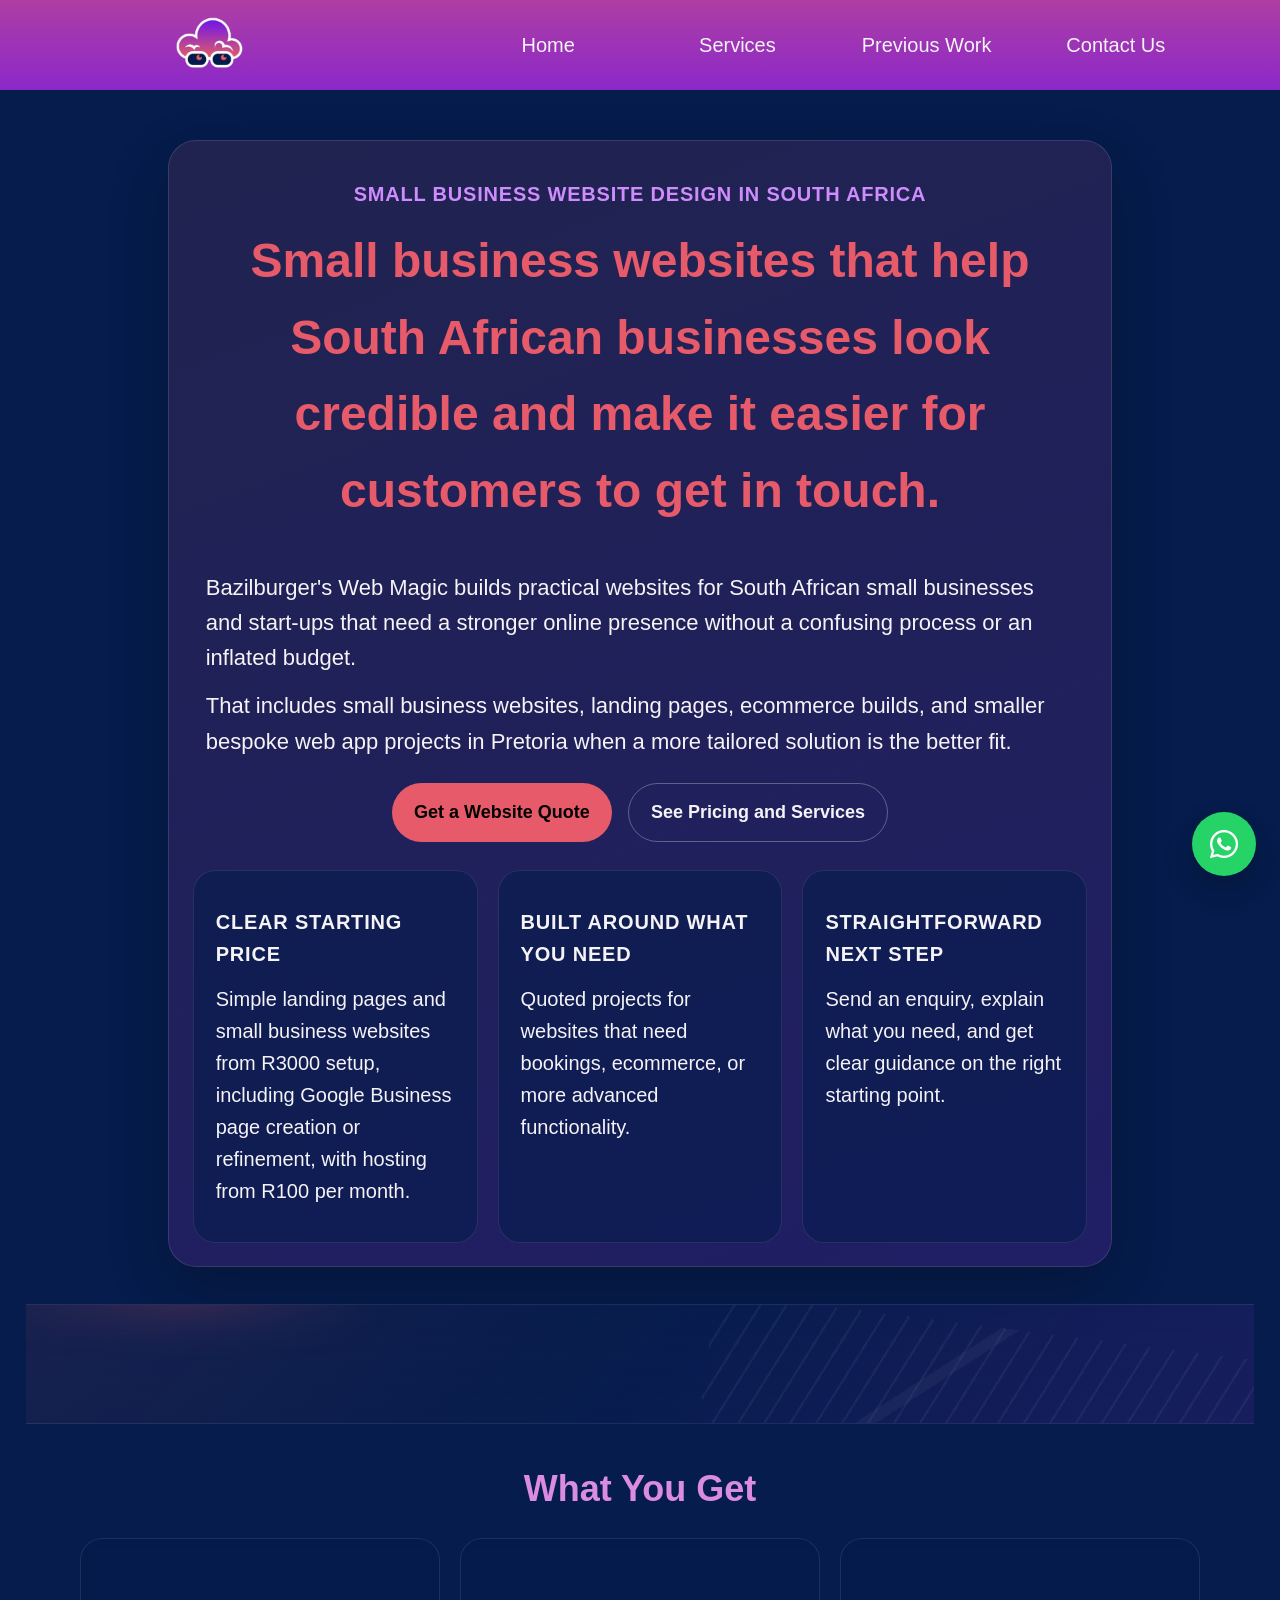
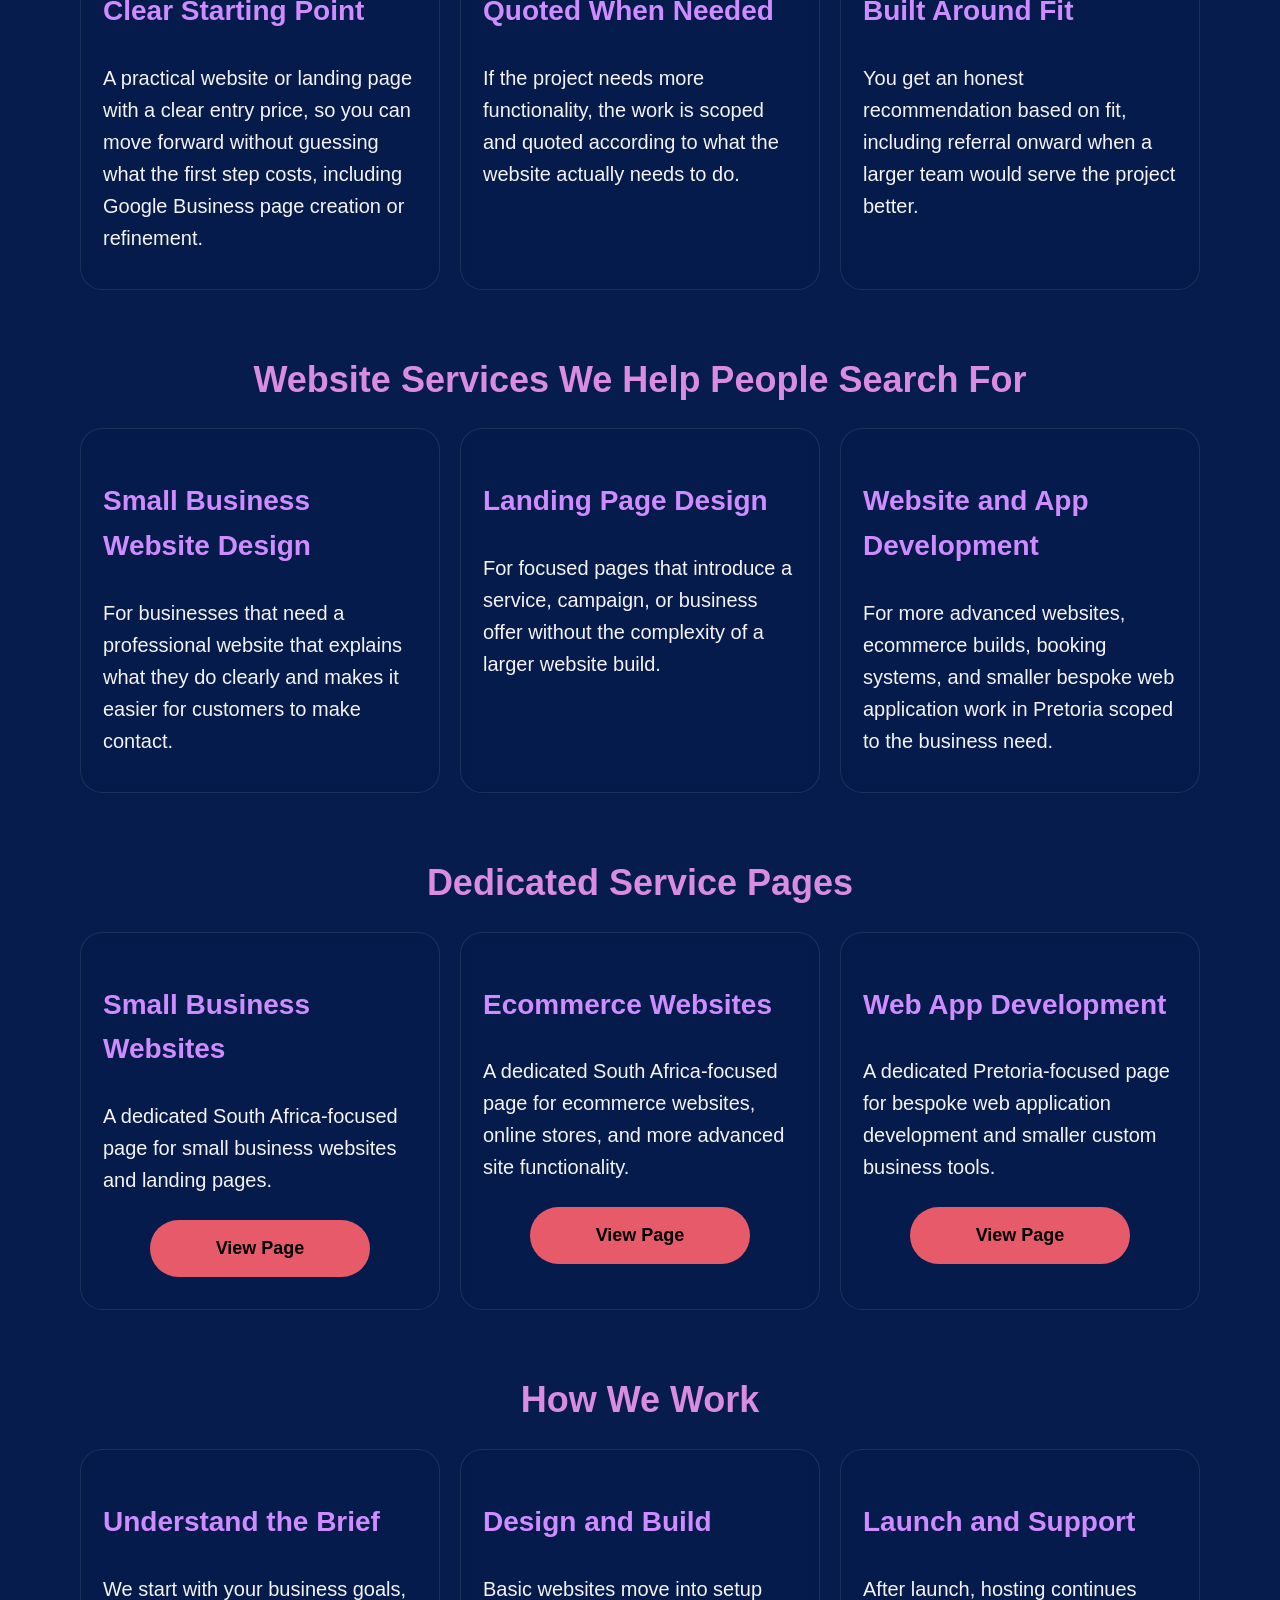
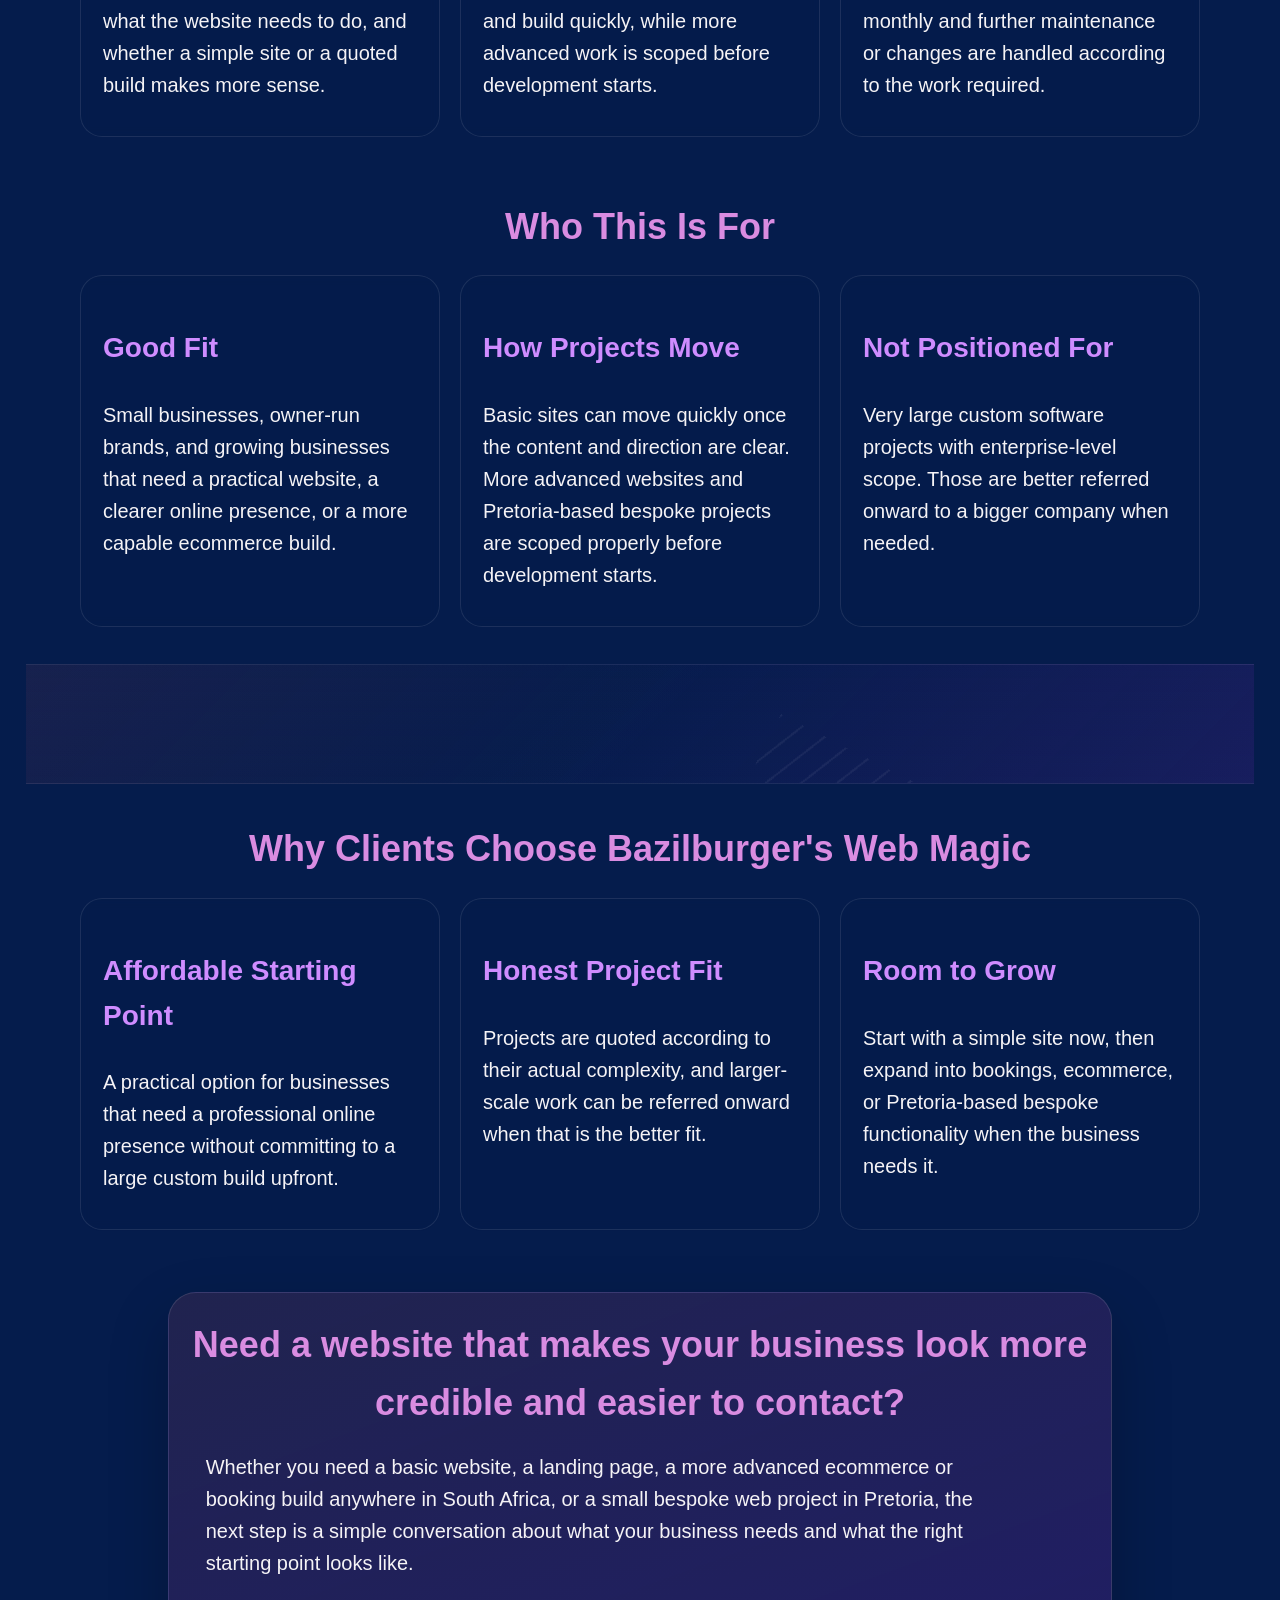
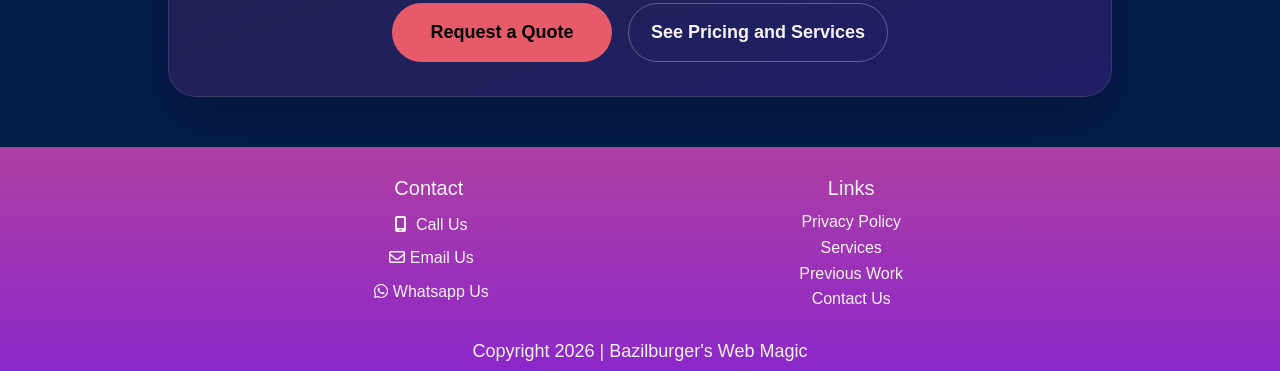
<file: index.html>
<!DOCTYPE html>
<html lang="en">
  <head>
    <meta http-equiv="content-type" content="text/html; charset=UTF-8" />
    <meta charset="UTF-8" />
    <meta http-equiv="X-UA-Compatible" content="IE=edge" />
    <meta name="viewport" content="width=device-width, initial-scale=1.0" />
    <meta
      name="description"
      content="Small business website design in South Africa with practical landing pages, business websites, ecommerce builds, and bespoke web app development in Pretoria."
    />
    <link rel="canonical" href="https://bazilburger.co.za/" />
    <meta property="og:type" content="website" />
    <meta property="og:site_name" content="Bazilburger's Web Magic" />
    <meta property="og:title" content="Small Business Website Design in South Africa | Bazilburger's Web Magic" />
    <meta
      property="og:description"
      content="Small business website design in South Africa with landing pages, business websites, ecommerce builds, and bespoke web app development in Pretoria."
    />
    <meta property="og:url" content="https://bazilburger.co.za/" />
    <meta property="og:image" content="https://bazilburger.co.za/Resources/Logo.webp" />
    <script async src="https://www.googletagmanager.com/gtag/js?id=G-LF6DLSXRKF"></script>
    <script>
      window.dataLayer = window.dataLayer || [];
      function gtag(){dataLayer.push(arguments);}
      gtag('js', new Date());

      gtag('config', 'G-LF6DLSXRKF');
    </script>
    <script type="application/ld+json">
      {
        "@context": "https://schema.org",
        "@type": "ProfessionalService",
        "name": "Bazilburger's Web Magic",
        "priceRange": "R3000 setup, from R100/month hosting",
        "url": "https://bazilburger.co.za/",
        "image": "https://bazilburger.co.za/Resources/Logo.webp",
        "telephone": "+27 67 082 1564",
        "email": "info@bazilburger.co.za",
        "areaServed": [
          "South Africa",
          "Pretoria"
        ],
        "serviceType": [
          "Web design",
          "Basic website development",
          "Landing page development",
          "Advanced website development",
          "Ecommerce development",
          "Booking system development",
          "Bespoke small-scale development",
          "Website hosting",
          "Website maintenance"
        ],
        "contactPoint": {
          "@type": "ContactPoint",
          "telephone": "+27 67 082 1564",
          "email": "info@bazilburger.co.za",
          "contactType": "customer support"
        }
      }
    </script>
    <title>Small Business Website Design in South Africa | Bazilburger's Web Magic</title>
    <link rel="icon" type="image/x-icon" href="favicon3.ico" />
    <link rel="stylesheet" href="Resources/styles.css" />
  </head>
  <body>
    <nav id="nav" aria-label="Main navigation">
      <a href="index.html" class="logo">
        <img src="Resources/Logo.webp" alt="Bazilburger's Web Magic logo" width="100" height="100" decoding="async" fetchpriority="high" />
      </a>
      <button
        type="button"
        class="icon"
        id="burger-btn"
        aria-expanded="false"
        aria-controls="menu"
        aria-label="Open navigation menu"
      >
        <i class="fa fa-navicon fa-2x" aria-hidden="true"></i>
      </button>
      <div id="menu">
        <a href="index.html">Home</a><a href="services.html">Services</a><a href="portfolio.html">Previous Work</a><a href="contact.html">Contact Us</a>
      </div>
    </nav>
    <main class="content">
      <section class="hero width-100">
        <div class="hero-panel width-80">
          <p class="eyebrow">Small Business Website Design in South Africa</p>
          <h1>Small business websites that help South African businesses look credible and make it easier for customers to get in touch.</h1>
          <p class="hero-copy">
            Bazilburger's Web Magic builds practical websites for South African
            small businesses and start-ups that need a stronger online presence
            without a confusing process or an inflated budget.
          </p>
          <p class="hero-copy">
            That includes small business websites, landing pages, ecommerce
            builds, and smaller bespoke web app projects in Pretoria when a
            more tailored solution is the better fit.
          </p>
          <div class="cta-row">
            <a class="button-link" href="contact.html">Get a Website Quote</a>
            <a class="button-link button-link-secondary" href="services.html">See Pricing and Services</a>
          </div>
          <div class="stats-row">
            <div class="stat-card">
              <p class="stat-value">Clear Starting Price</p>
              <p class="stat-copy">Simple landing pages and small business websites from R3000 setup, including Google Business page creation or refinement, with hosting from R100 per month.</p>
            </div>
            <div class="stat-card">
              <p class="stat-value">Built Around What You Need</p>
              <p class="stat-copy">Quoted projects for websites that need bookings, ecommerce, or more advanced functionality.</p>
            </div>
            <div class="stat-card">
              <p class="stat-value">Straightforward Next Step</p>
              <p class="stat-copy">Send an enquiry, explain what you need, and get clear guidance on the right starting point.</p>
            </div>
          </div>
        </div>
      </section>

      <div class="parallax"></div>

      <section class="section width-100">
        <h2>What You Get</h2>
        <div class="card-grid">
          <article class="content-card">
            <h3>Clear Starting Point</h3>
            <p>
              A practical website or landing page with a clear entry price, so
              you can move forward without guessing what the first step costs,
              including Google Business page creation or refinement.
            </p>
          </article>
          <article class="content-card">
            <h3>Quoted When Needed</h3>
            <p>
              If the project needs more functionality, the work is scoped and
              quoted according to what the website actually needs to do.
            </p>
          </article>
          <article class="content-card">
            <h3>Built Around Fit</h3>
            <p>
              You get an honest recommendation based on fit, including referral
              onward when a larger team would serve the project better.
            </p>
          </article>
        </div>
      </section>

      <section class="section width-100">
        <h2>Website Services We Help People Search For</h2>
        <div class="card-grid">
          <article class="content-card">
            <h3>Small Business Website Design</h3>
            <p>
              For businesses that need a professional website that explains what
              they do clearly and makes it easier for customers to make contact.
            </p>
          </article>
          <article class="content-card">
            <h3>Landing Page Design</h3>
            <p>
              For focused pages that introduce a service, campaign, or business
              offer without the complexity of a larger website build.
            </p>
          </article>
          <article class="content-card">
            <h3>Website and App Development</h3>
            <p>
              For more advanced websites, ecommerce builds, booking systems, and
              smaller bespoke web application work in Pretoria scoped to the business need.
            </p>
          </article>
        </div>
      </section>

      <section class="section width-100">
        <h2>Dedicated Service Pages</h2>
        <div class="card-grid">
          <article class="content-card">
            <h3>Small Business Websites</h3>
            <p>
              A dedicated South Africa-focused page for small business websites
              and landing pages.
            </p>
            <div class="cta-row">
              <a class="button-link" href="small-business-websites.html">View Page</a>
            </div>
          </article>
          <article class="content-card">
            <h3>Ecommerce Websites</h3>
            <p>
              A dedicated South Africa-focused page for ecommerce websites,
              online stores, and more advanced site functionality.
            </p>
            <div class="cta-row">
              <a class="button-link" href="ecommerce-websites.html">View Page</a>
            </div>
          </article>
          <article class="content-card">
            <h3>Web App Development</h3>
            <p>
              A dedicated Pretoria-focused page for bespoke web application
              development and smaller custom business tools.
            </p>
            <div class="cta-row">
              <a class="button-link" href="web-app-development.html">View Page</a>
            </div>
          </article>
        </div>
      </section>

      <section class="section width-100">
        <h2>How We Work</h2>
        <div class="card-grid">
          <article class="content-card">
            <h3>Understand the Brief</h3>
            <p>
              We start with your business goals, what the website needs to do,
              and whether a simple site or a quoted build makes more sense.
            </p>
          </article>
          <article class="content-card">
            <h3>Design and Build</h3>
            <p>
              Basic websites move into setup and build quickly, while more
              advanced work is scoped before development starts.
            </p>
          </article>
          <article class="content-card">
            <h3>Launch and Support</h3>
            <p>
              After launch, hosting continues monthly and further maintenance or
              changes are handled according to the work required.
            </p>
          </article>
        </div>
      </section>

      <section class="section width-100">
        <h2>Who This Is For</h2>
        <div class="card-grid">
          <article class="content-card">
            <h3>Good Fit</h3>
            <p>
              Small businesses, owner-run brands, and growing businesses that
              need a practical website, a clearer online presence, or a more
              capable ecommerce build.
            </p>
          </article>
          <article class="content-card">
            <h3>How Projects Move</h3>
            <p>
              Basic sites can move quickly once the content and direction are
              clear. More advanced websites and Pretoria-based bespoke projects
              are scoped properly before development starts.
            </p>
          </article>
          <article class="content-card">
            <h3>Not Positioned For</h3>
            <p>
              Very large custom software projects with enterprise-level scope.
              Those are better referred onward to a bigger company when needed.
            </p>
          </article>
        </div>
      </section>

      <div class="parallax"></div>

      <section class="section width-100">
        <h2>Why Clients Choose Bazilburger's Web Magic</h2>
        <div class="card-grid">
          <article class="content-card">
            <h3>Affordable Starting Point</h3>
            <p>
              A practical option for businesses that need a professional online
              presence without committing to a large custom build upfront.
            </p>
          </article>
          <article class="content-card">
            <h3>Honest Project Fit</h3>
            <p>
              Projects are quoted according to their actual complexity, and
              larger-scale work can be referred onward when that is the better fit.
            </p>
          </article>
          <article class="content-card">
            <h3>Room to Grow</h3>
            <p>
              Start with a simple site now, then expand into bookings,
              ecommerce, or Pretoria-based bespoke functionality when the business needs it.
            </p>
          </article>
        </div>
      </section>

      <section class="section width-100 callout">
        <div class="callout-panel width-80">
          <h2>Need a website that makes your business look more credible and easier to contact?</h2>
          <p>
            Whether you need a basic website, a landing page, a more advanced
            ecommerce or booking build anywhere in South Africa, or a small
            bespoke web project in Pretoria, the next step is a simple
            conversation about what your business needs and what the right
            starting point looks like.
          </p>
          <div class="cta-row">
            <a class="button-link" href="contact.html">Request a Quote</a>
            <a class="button-link button-link-secondary" href="services.html">See Pricing and Services</a>
          </div>
        </div>
      </section>
    </main>
    <footer id="footer" class="flex width-100 space-between pad-bottom-5">
      <div class="width-33 flex horizontal-center">
        <p class="text-primary margin-0">Contact</p>
        <a class="width-100 margin-0" href="tel:+27670821564"
          ><i class="fa-solid fa-mobile-screen"></i><span>Call Us</span></a
        ><a class="width-100 margin-0" href="mailto:info@bazilburger.co.za"
          ><i class="fa-regular fa-envelope"></i><span>Email Us</span></a
        ><a class="width-100 margin-0" href="https://wa.me/27670821564?text=I'm%20arriving%20from%20your%20website"
          ><i class="fa-brands fa-whatsapp"></i><span>Whatsapp Us</span></a>
      </div>
      <div class="width-33 flex">
        <p class="text-primary margin-0 pad-bottom-5">Links</p>
        <a href="privacy-policy.html" class="width-100 text-center margin-0">Privacy Policy</a>
        <a href="services.html" class="width-100 text-center margin-0">Services</a>
        <a href="portfolio.html" class="width-100 text-center margin-0">Previous Work</a>
        <a href="contact.html" class="width-100 text-center margin-0">Contact Us</a>
      </div>
      <p class="width-100 text-center margin-0 footer-copy">
        Copyright 2026 | Bazilburger's Web Magic
      </p>
    </footer>
    <a
      class="whatsapp-float"
      href="https://wa.me/27670821564?text=I'm%20arriving%20from%20your%20website"
      aria-label="Chat with us on WhatsApp"
      target="_blank"
      rel="noopener noreferrer"
    >
      <i class="fa-brands fa-whatsapp" aria-hidden="true"></i>
    </a>
    <script src="Resources/site.js" defer></script>
  </body>
</html>
</file>
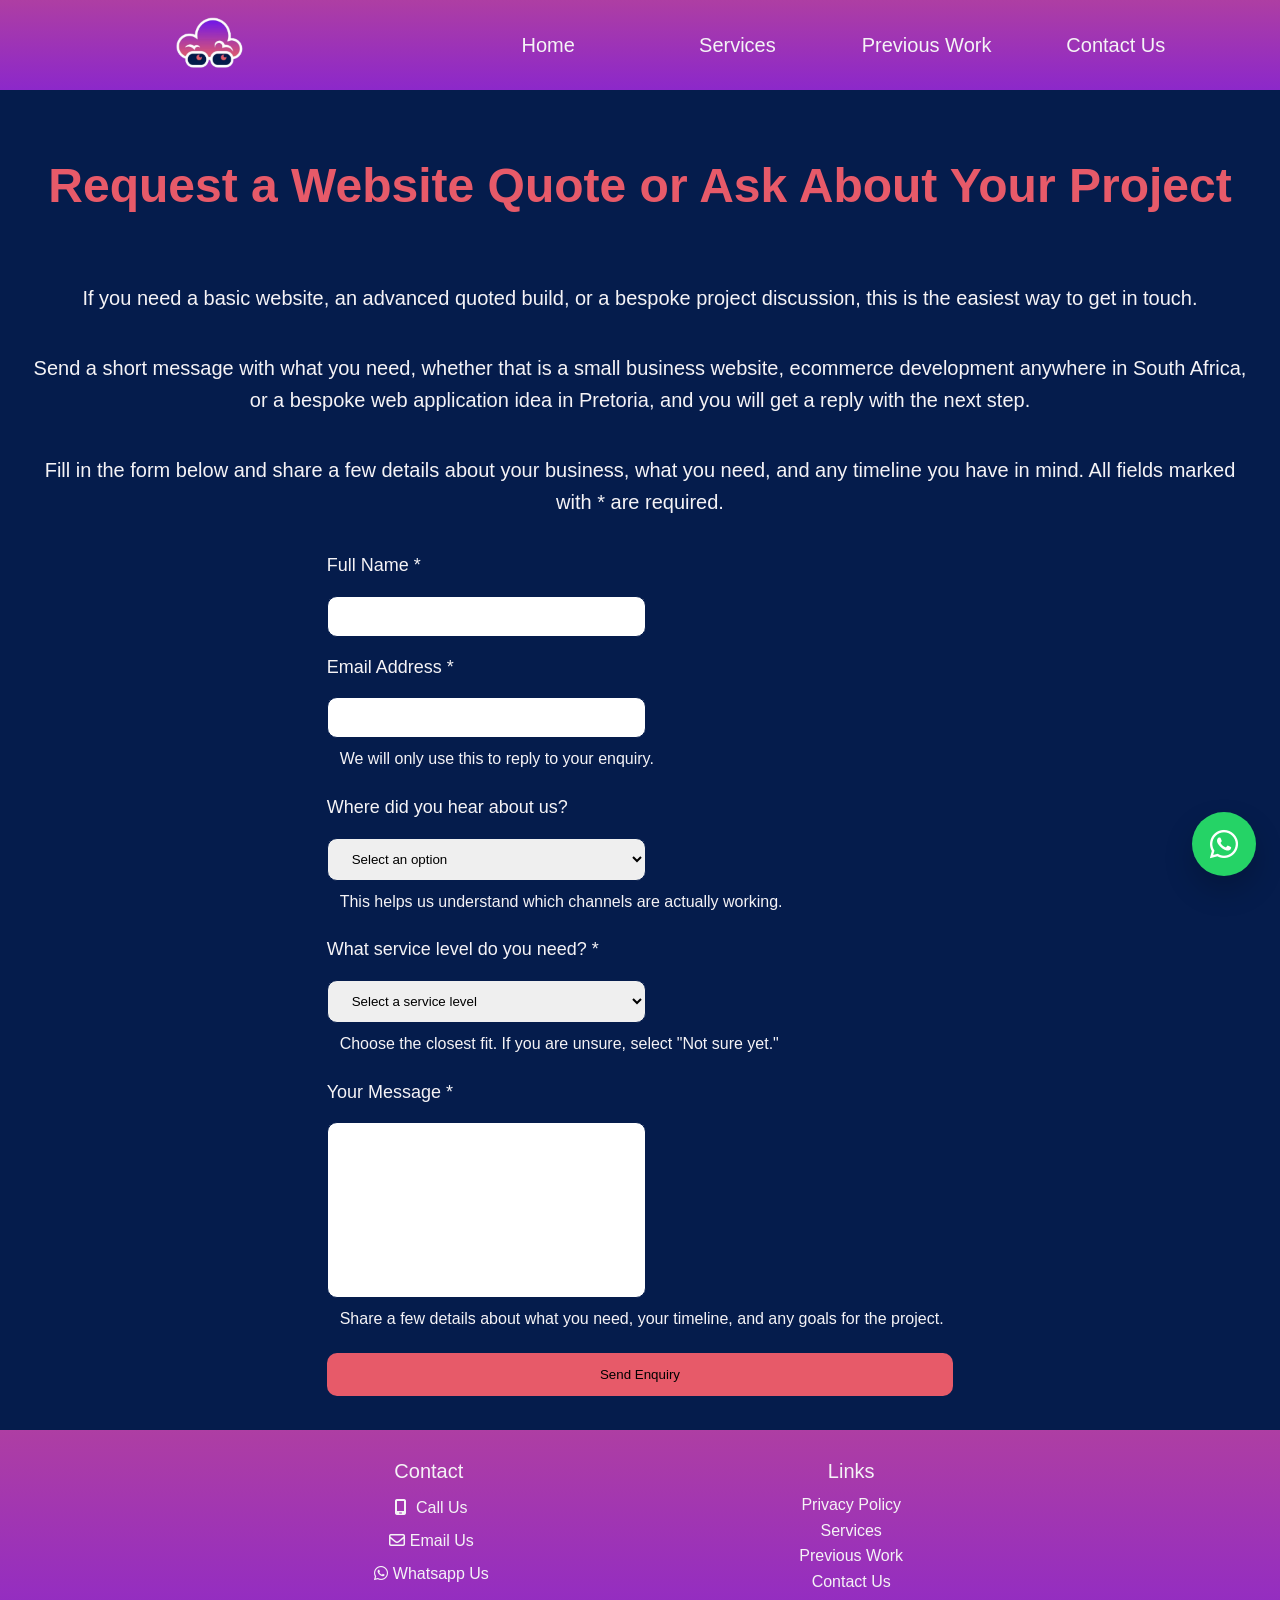
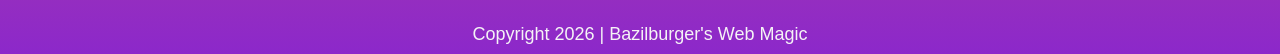
<file: contact.html>
<!DOCTYPE html>
<html lang="en">
  <head>
    <meta http-equiv="content-type" content="text/html; charset=UTF-8" />
    <meta charset="UTF-8" />
    <meta http-equiv="X-UA-Compatible" content="IE=edge" />
    <meta name="viewport" content="width=device-width, initial-scale=1.0" />
    <meta
      name="description"
      content="Contact Bazilburger's Web Magic to discuss website design, ecommerce development, and landing pages across South Africa, or bespoke web application projects in Pretoria."
    />
    <link rel="canonical" href="https://bazilburger.co.za/contact.html" />
    <meta property="og:type" content="website" />
    <meta property="og:site_name" content="Bazilburger's Web Magic" />
    <meta property="og:title" content="Contact a Website Designer and Web Developer | Bazilburger's Web Magic" />
    <meta
      property="og:description"
      content="Contact Bazilburger's Web Magic to discuss website design, ecommerce development, and landing pages across South Africa, or bespoke web application projects in Pretoria."
    />
    <meta property="og:url" content="https://bazilburger.co.za/contact.html" />
    <meta property="og:image" content="https://bazilburger.co.za/Resources/Logo.webp" />
    <script async src="https://www.googletagmanager.com/gtag/js?id=G-LF6DLSXRKF"></script>
    <script>
      window.dataLayer = window.dataLayer || [];
      function gtag(){dataLayer.push(arguments);}
      gtag('js', new Date());

      gtag('config', 'G-LF6DLSXRKF');
    </script>
    <script type="application/ld+json">
      {
        "@context": "https://schema.org",
        "@type": "ContactPage",
        "name": "Contact Bazilburger's Web Magic",
        "url": "https://bazilburger.co.za/contact.html",
        "mainEntity": {
          "@type": "ProfessionalService",
          "name": "Bazilburger's Web Magic",
          "telephone": "+27 67 082 1564",
          "email": "info@bazilburger.co.za"
        }
      }
    </script>
    <title>Contact a Website Designer and Web Developer | Bazilburger's Web Magic</title>
    <link rel="icon" type="image/x-icon" href="favicon3.ico" />
    
    <link rel="stylesheet" href="Resources/styles.css" />
  </head>
  <body>
    <nav id="nav" aria-label="Main navigation">
      <a href="index.html" class="logo">
        <img
          src="Resources/Logo.webp"
          alt="Bazilburger's Web Magic logo"
          width="100"
          height="100"
          decoding="async"
          fetchpriority="high"
        />
      </a>
      <button
        type="button"
        class="icon"
        id="burger-btn"
        aria-expanded="false"
        aria-controls="menu"
        aria-label="Open navigation menu"
      >
        <i class="fa fa-navicon fa-2x" aria-hidden="true"></i>
      </button>
      <div id="menu">
        <a href="index.html">Home</a><a href="services.html">Services</a
        ><a href="portfolio.html">Previous Work</a><a href="contact.html">Contact Us</a>
      </div>
    </nav>
    <main class="content width-100 text-center">
      <h1>Request a Website Quote or Ask About Your Project</h1>
      <p>
        If you need a basic website, an advanced quoted build, or a bespoke
        project discussion, this is the easiest way to get in touch.
      </p>
      <p>
        Send a short message with what you need, whether that is a small
        business website, ecommerce development anywhere in South Africa, or a
        bespoke web application idea in Pretoria, and you will get a reply with
        the next step.
      </p>
      <p class="form-intro">
        Fill in the form below and share a few details about your business,
        what you need, and any timeline you have in mind. All fields marked
        with <span aria-hidden="true">*</span> are required.
      </p>
      <div
        id="form-status"
        class="form-status"
        role="status"
        aria-live="polite"
        hidden
      ></div>
      <form action="process_contact.php" method="post">
        <input type="hidden" name="subject" value="Contact Form Submission from" />
        <div id="contact-honeypot" aria-hidden="true">
          <label for="website">Leave this field empty</label>
          <input
            type="text"
            id="website"
            name="website"
            tabindex="-1"
            autocomplete="off"
          />
        </div>

        <div class="form-field">
          <label for="contact-name">Full Name <span aria-hidden="true">*</span></label>
          <input
            type="text"
            id="contact-name"
            name="name"
            autocomplete="name"
            maxlength="100"
            required
          />
        </div>
        <div class="form-field">
          <label for="contact-email">Email Address <span aria-hidden="true">*</span></label>
          <input
            type="email"
            id="contact-email"
            name="email"
            autocomplete="email"
            inputmode="email"
            maxlength="254"
            aria-describedby="contact-email-help"
            required
          />
          <p id="contact-email-help" class="form-help">
            We will only use this to reply to your enquiry.
          </p>
        </div>
        <div class="form-field">
          <label for="contact-heard-about">Where did you hear about us?</label>
          <select
            id="contact-heard-about"
            name="heard_about"
            aria-describedby="contact-heard-about-help"
          >
            <option value="">Select an option</option>
            <option value="Google search">Google search</option>
            <option value="Word of mouth">Word of mouth</option>
            <option value="Referral">Referral</option>
            <option value="Social media">Social media</option>
            <option value="Previous work">Previous work</option>
            <option value="Other">Other</option>
          </select>
          <p id="contact-heard-about-help" class="form-help">
            This helps us understand which channels are actually working.
          </p>
        </div>
        <div class="form-field">
          <label for="contact-service-level">What service level do you need? <span aria-hidden="true">*</span></label>
          <select
            id="contact-service-level"
            name="service_level"
            aria-describedby="contact-service-level-help"
            required
          >
            <option value="">Select a service level</option>
            <option value="Basic website or landing page">Basic website or landing page</option>
            <option value="Advanced website">Advanced website</option>
            <option value="Bespoke small-scale development">Bespoke small-scale development</option>
            <option value="Not sure yet">Not sure yet</option>
          </select>
          <p id="contact-service-level-help" class="form-help">
            Choose the closest fit. If you are unsure, select "Not sure yet."
          </p>
        </div>
        <div class="form-field">
          <label for="contact-message">Your Message <span aria-hidden="true">*</span></label>
          <textarea
            id="contact-message"
            name="message"
            rows="10"
            maxlength="5000"
            aria-describedby="contact-message-help"
            required
          ></textarea>
          <p id="contact-message-help" class="form-help">
            Share a few details about what you need, your timeline, and any goals for the project.
          </p>
        </div>
        <button type="submit">Send Enquiry</button>
      </form>
    </main>
    <footer id="footer" class="flex width-100 space-between pad-bottom-5">
      <div class="width-33 flex horizontal-center">
        <p class="text-primary margin-0">Contact</p>
        <a class="width-100 margin-0" href="tel:+27670821564"
          ><i class="fa-solid fa-mobile-screen"></i><span>Call Us</span></a
        ><a class="width-100 margin-0" href="mailto:info@bazilburger.co.za"
          ><i class="fa-regular fa-envelope"></i><span>Email Us</span></a
        ><a
          class="width-100 margin-0"
          href="https://wa.me/27670821564?text=I'm%20arriving%20from%20your%20website"
          ><i class="fa-brands fa-whatsapp"></i><span>Whatsapp Us</span></a
        >
      </div>
      <div class="width-33 flex">
        <p class="text-primary margin-0 pad-bottom-5">Links</p>
        <a href="privacy-policy.html" class="width-100 text-center margin-0"
          >Privacy Policy</a
        ><a href="services.html" class="width-100 text-center margin-0">Services</a
        ><a href="portfolio.html" class="width-100 text-center margin-0">Previous Work</a
        ><a href="contact.html" class="width-100 text-center margin-0"
          >Contact Us</a
        >
      </div>
      <p class="width-100 text-center margin-0 footer-copy">
        Copyright 2026 | Bazilburger's Web Magic
      </p>
    </footer>
    <a
      class="whatsapp-float"
      href="https://wa.me/27670821564?text=I'm%20arriving%20from%20your%20website"
      aria-label="Chat with us on WhatsApp"
      target="_blank"
      rel="noopener noreferrer"
    >
      <i class="fa-brands fa-whatsapp" aria-hidden="true"></i>
    </a>
    <script src="Resources/site.js" defer></script>
  </body>
</html>
</file>
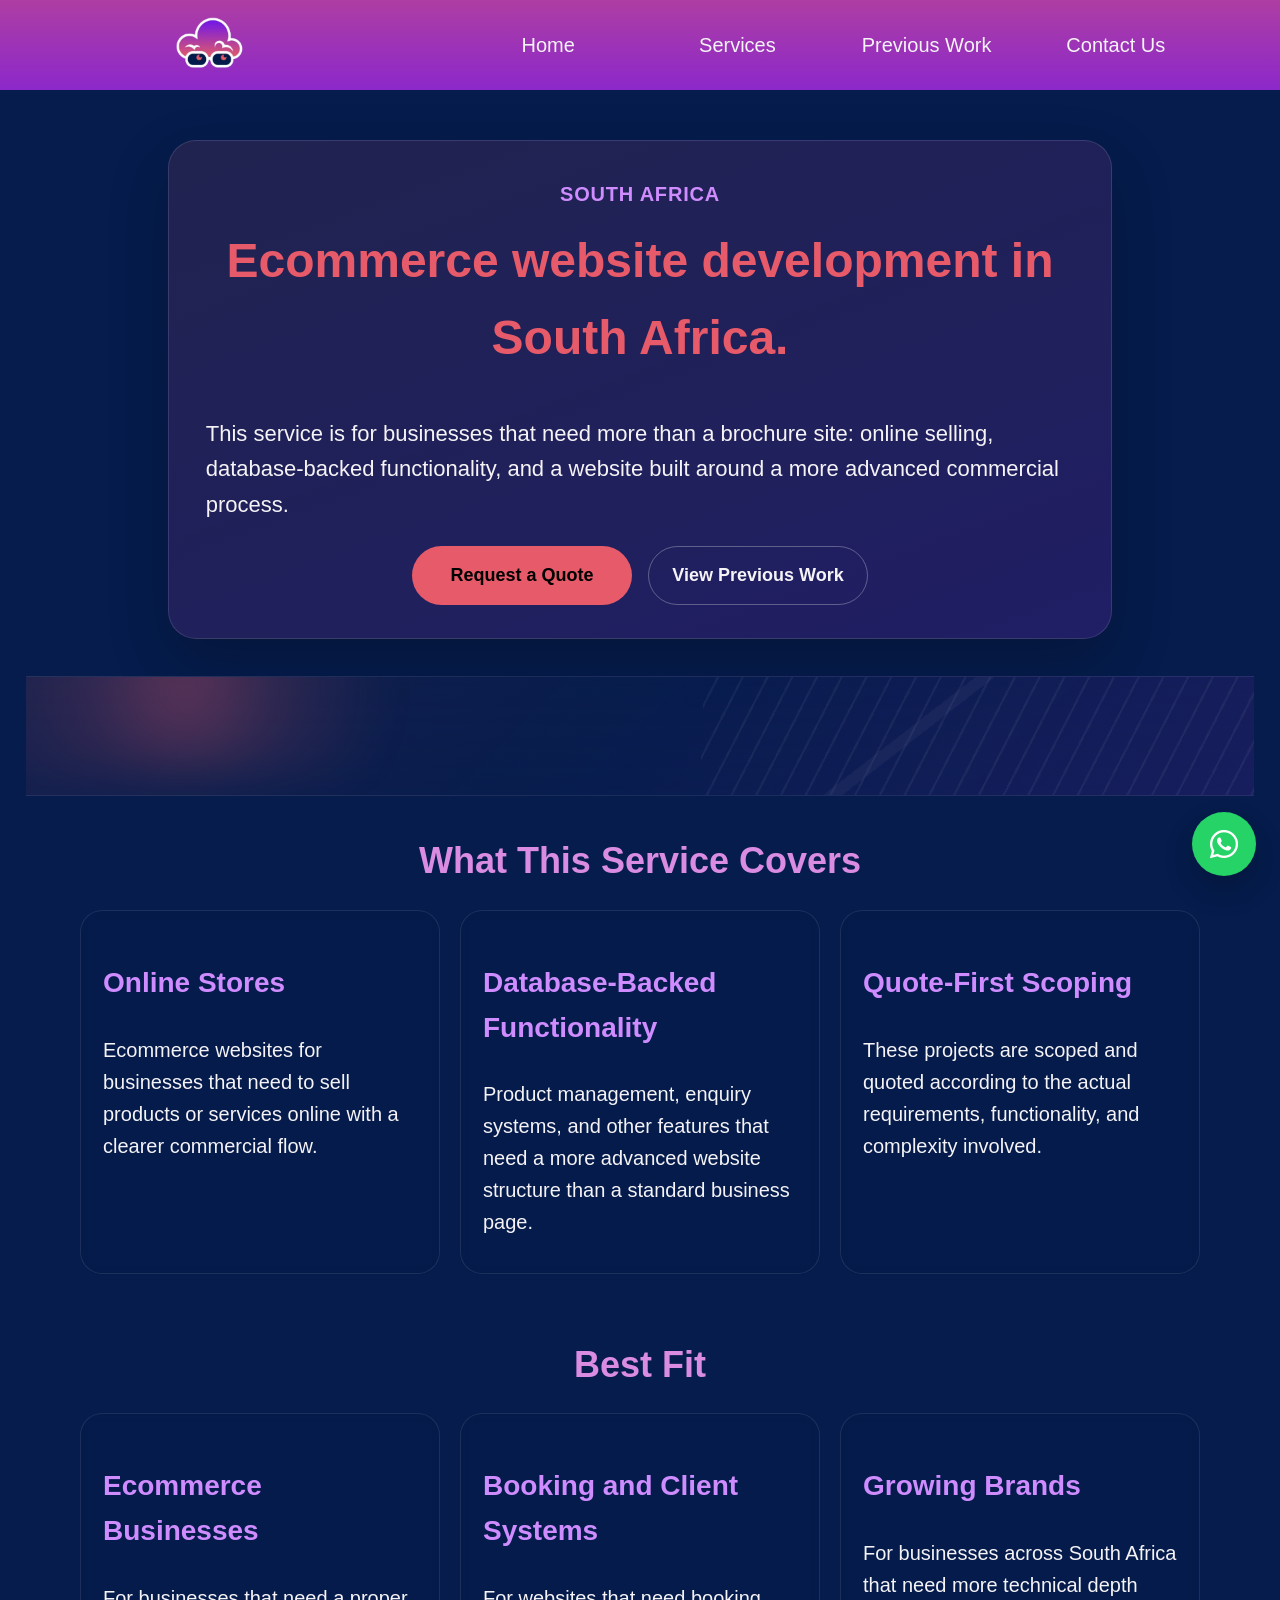
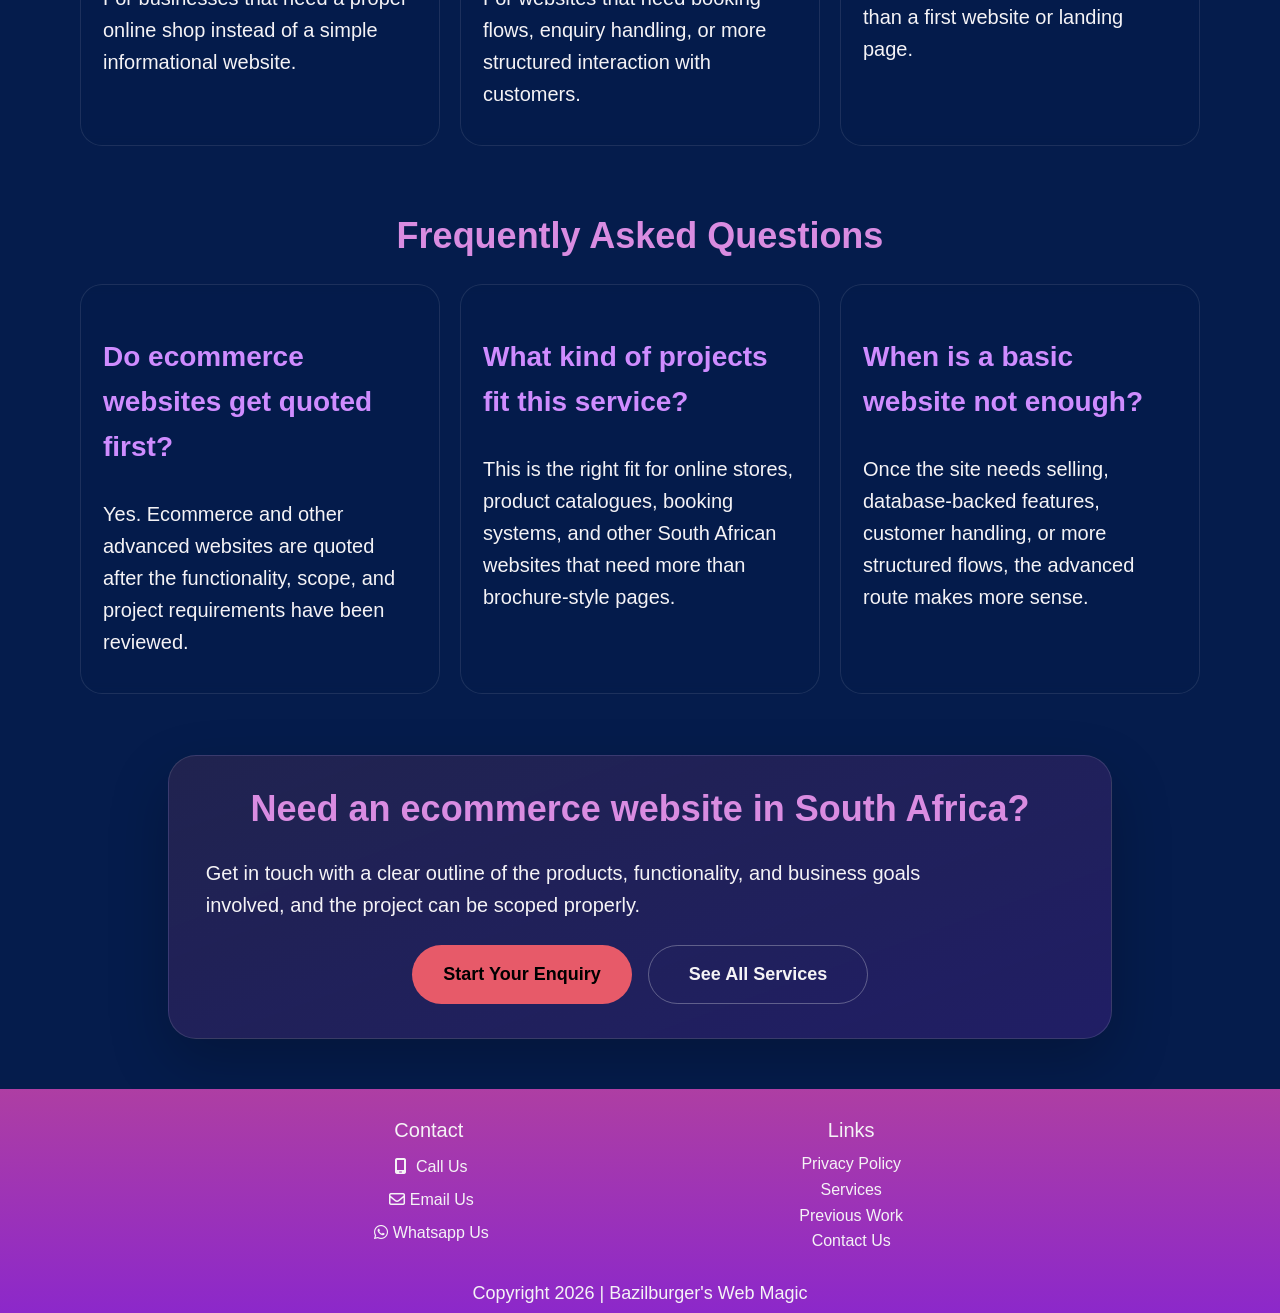
<file: ecommerce-websites.html>
<!DOCTYPE html>
<html lang="en">
  <head>
    <meta http-equiv="content-type" content="text/html; charset=UTF-8" />
    <meta charset="UTF-8" />
    <meta http-equiv="X-UA-Compatible" content="IE=edge" />
    <meta name="viewport" content="width=device-width, initial-scale=1.0" />
    <meta
      name="description"
      content="Ecommerce website development in South Africa for businesses that need online stores, product pages, and more advanced database-backed website functionality."
    />
    <link rel="canonical" href="https://bazilburger.co.za/ecommerce-websites.html" />
    <meta property="og:type" content="website" />
    <meta property="og:site_name" content="Bazilburger's Web Magic" />
    <meta property="og:title" content="Ecommerce Website Development in South Africa | Bazilburger's Web Magic" />
    <meta
      property="og:description"
      content="Ecommerce website development in South Africa for online stores, product catalogues, and more advanced website functionality."
    />
    <meta property="og:url" content="https://bazilburger.co.za/ecommerce-websites.html" />
    <meta property="og:image" content="https://bazilburger.co.za/Resources/Logo.webp" />
    <script async src="https://www.googletagmanager.com/gtag/js?id=G-LF6DLSXRKF"></script>
    <script>
      window.dataLayer = window.dataLayer || [];
      function gtag(){dataLayer.push(arguments);}
      gtag('js', new Date());

      gtag('config', 'G-LF6DLSXRKF');
    </script>
    <script type="application/ld+json">
      {
        "@context": "https://schema.org",
        "@type": "Service",
        "name": "Ecommerce Website Development",
        "provider": {
          "@type": "ProfessionalService",
          "name": "Bazilburger's Web Magic",
          "url": "https://bazilburger.co.za/"
        },
        "areaServed": "South Africa",
        "serviceType": [
          "Ecommerce website development",
          "Advanced website development",
          "Booking system development"
        ]
      }
    </script>
    <script type="application/ld+json">
      {
        "@context": "https://schema.org",
        "@type": "FAQPage",
        "mainEntity": [
          {
            "@type": "Question",
            "name": "Do ecommerce websites get quoted first?",
            "acceptedAnswer": {
              "@type": "Answer",
              "text": "Yes. Ecommerce websites are quoted after reviewing the functionality, product setup, and technical requirements involved."
            }
          },
          {
            "@type": "Question",
            "name": "What kind of projects fit this service?",
            "acceptedAnswer": {
              "@type": "Answer",
              "text": "This service fits online stores, product catalogues, booking flows, and other South African websites that need database-backed functionality."
            }
          },
          {
            "@type": "Question",
            "name": "When is a basic website not enough?",
            "acceptedAnswer": {
              "@type": "Answer",
              "text": "A basic website is not enough when the project needs selling, customer account handling, booking systems, or more advanced interactions."
            }
          }
        ]
      }
    </script>
    <title>Ecommerce Website Development in South Africa | Bazilburger's Web Magic</title>
    <link rel="icon" type="image/x-icon" href="favicon3.ico" />
    <link rel="stylesheet" href="Resources/styles.css" />
  </head>
  <body>
    <nav id="nav" aria-label="Main navigation">
      <a href="index.html" class="logo">
        <img src="Resources/Logo.webp" alt="Bazilburger's Web Magic logo" width="100" height="100" decoding="async" fetchpriority="high" />
      </a>
      <button type="button" class="icon" id="burger-btn" aria-expanded="false" aria-controls="menu" aria-label="Open navigation menu">
        <i class="fa fa-navicon fa-2x" aria-hidden="true"></i>
      </button>
      <div id="menu">
        <a href="index.html">Home</a><a href="services.html">Services</a><a href="portfolio.html">Previous Work</a><a href="contact.html">Contact Us</a>
      </div>
    </nav>
    <main class="content">
      <section class="hero width-100">
        <div class="hero-panel width-80">
          <p class="eyebrow">South Africa</p>
          <h1>Ecommerce website development in South Africa.</h1>
          <p class="hero-copy">
            This service is for businesses that need more than a brochure site:
            online selling, database-backed functionality, and a website built
            around a more advanced commercial process.
          </p>
          <div class="cta-row">
            <a class="button-link" href="contact.html">Request a Quote</a>
            <a class="button-link button-link-secondary" href="portfolio.html">View Previous Work</a>
          </div>
        </div>
      </section>

      <div class="parallax"></div>

      <section class="section width-100">
        <h2>What This Service Covers</h2>
        <div class="card-grid">
          <article class="content-card">
            <h3>Online Stores</h3>
            <p>
              Ecommerce websites for businesses that need to sell products or
              services online with a clearer commercial flow.
            </p>
          </article>
          <article class="content-card">
            <h3>Database-Backed Functionality</h3>
            <p>
              Product management, enquiry systems, and other features that need
              a more advanced website structure than a standard business page.
            </p>
          </article>
          <article class="content-card">
            <h3>Quote-First Scoping</h3>
            <p>
              These projects are scoped and quoted according to the actual
              requirements, functionality, and complexity involved.
            </p>
          </article>
        </div>
      </section>

      <section class="section width-100">
        <h2>Best Fit</h2>
        <div class="card-grid">
          <article class="content-card">
            <h3>Ecommerce Businesses</h3>
            <p>
              For businesses that need a proper online shop instead of a simple
              informational website.
            </p>
          </article>
          <article class="content-card">
            <h3>Booking and Client Systems</h3>
            <p>
              For websites that need booking flows, enquiry handling, or more
              structured interaction with customers.
            </p>
          </article>
          <article class="content-card">
            <h3>Growing Brands</h3>
            <p>
              For businesses across South Africa that need more technical depth
              than a first website or landing page.
            </p>
          </article>
        </div>
      </section>

      <section class="section width-100">
        <h2>Frequently Asked Questions</h2>
        <div class="card-grid">
          <article class="content-card">
            <h3>Do ecommerce websites get quoted first?</h3>
            <p>
              Yes. Ecommerce and other advanced websites are quoted after the
              functionality, scope, and project requirements have been reviewed.
            </p>
          </article>
          <article class="content-card">
            <h3>What kind of projects fit this service?</h3>
            <p>
              This is the right fit for online stores, product catalogues,
              booking systems, and other South African websites that need more
              than brochure-style pages.
            </p>
          </article>
          <article class="content-card">
            <h3>When is a basic website not enough?</h3>
            <p>
              Once the site needs selling, database-backed features, customer
              handling, or more structured flows, the advanced route makes more sense.
            </p>
          </article>
        </div>
      </section>

      <section class="section width-100 callout">
        <div class="callout-panel width-80">
          <h2>Need an ecommerce website in South Africa?</h2>
          <p>
            Get in touch with a clear outline of the products, functionality,
            and business goals involved, and the project can be scoped properly.
          </p>
          <div class="cta-row">
            <a class="button-link" href="contact.html">Start Your Enquiry</a>
            <a class="button-link button-link-secondary" href="services.html">See All Services</a>
          </div>
        </div>
      </section>
    </main>
    <footer id="footer" class="flex width-100 space-between pad-bottom-5">
      <div class="width-33 flex horizontal-center">
        <p class="text-primary margin-0">Contact</p>
        <a class="width-100 margin-0" href="tel:+27670821564"><i class="fa-solid fa-mobile-screen"></i><span>Call Us</span></a
        ><a class="width-100 margin-0" href="mailto:info@bazilburger.co.za"><i class="fa-regular fa-envelope"></i><span>Email Us</span></a
        ><a class="width-100 margin-0" href="https://wa.me/27670821564?text=I'm%20arriving%20from%20your%20website"><i class="fa-brands fa-whatsapp"></i><span>Whatsapp Us</span></a>
      </div>
      <div class="width-33 flex">
        <p class="text-primary margin-0 pad-bottom-5">Links</p>
        <a href="privacy-policy.html" class="width-100 text-center margin-0">Privacy Policy</a>
        <a href="services.html" class="width-100 text-center margin-0">Services</a>
        <a href="portfolio.html" class="width-100 text-center margin-0">Previous Work</a>
        <a href="contact.html" class="width-100 text-center margin-0">Contact Us</a>
      </div>
      <p class="width-100 text-center margin-0 footer-copy">Copyright 2026 | Bazilburger's Web Magic</p>
    </footer>
    <a
      class="whatsapp-float"
      href="https://wa.me/27670821564?text=I'm%20arriving%20from%20your%20website"
      aria-label="Chat with us on WhatsApp"
      target="_blank"
      rel="noopener noreferrer"
    >
      <i class="fa-brands fa-whatsapp" aria-hidden="true"></i>
    </a>
    <script src="Resources/site.js" defer></script>
  </body>
</html>
</file>
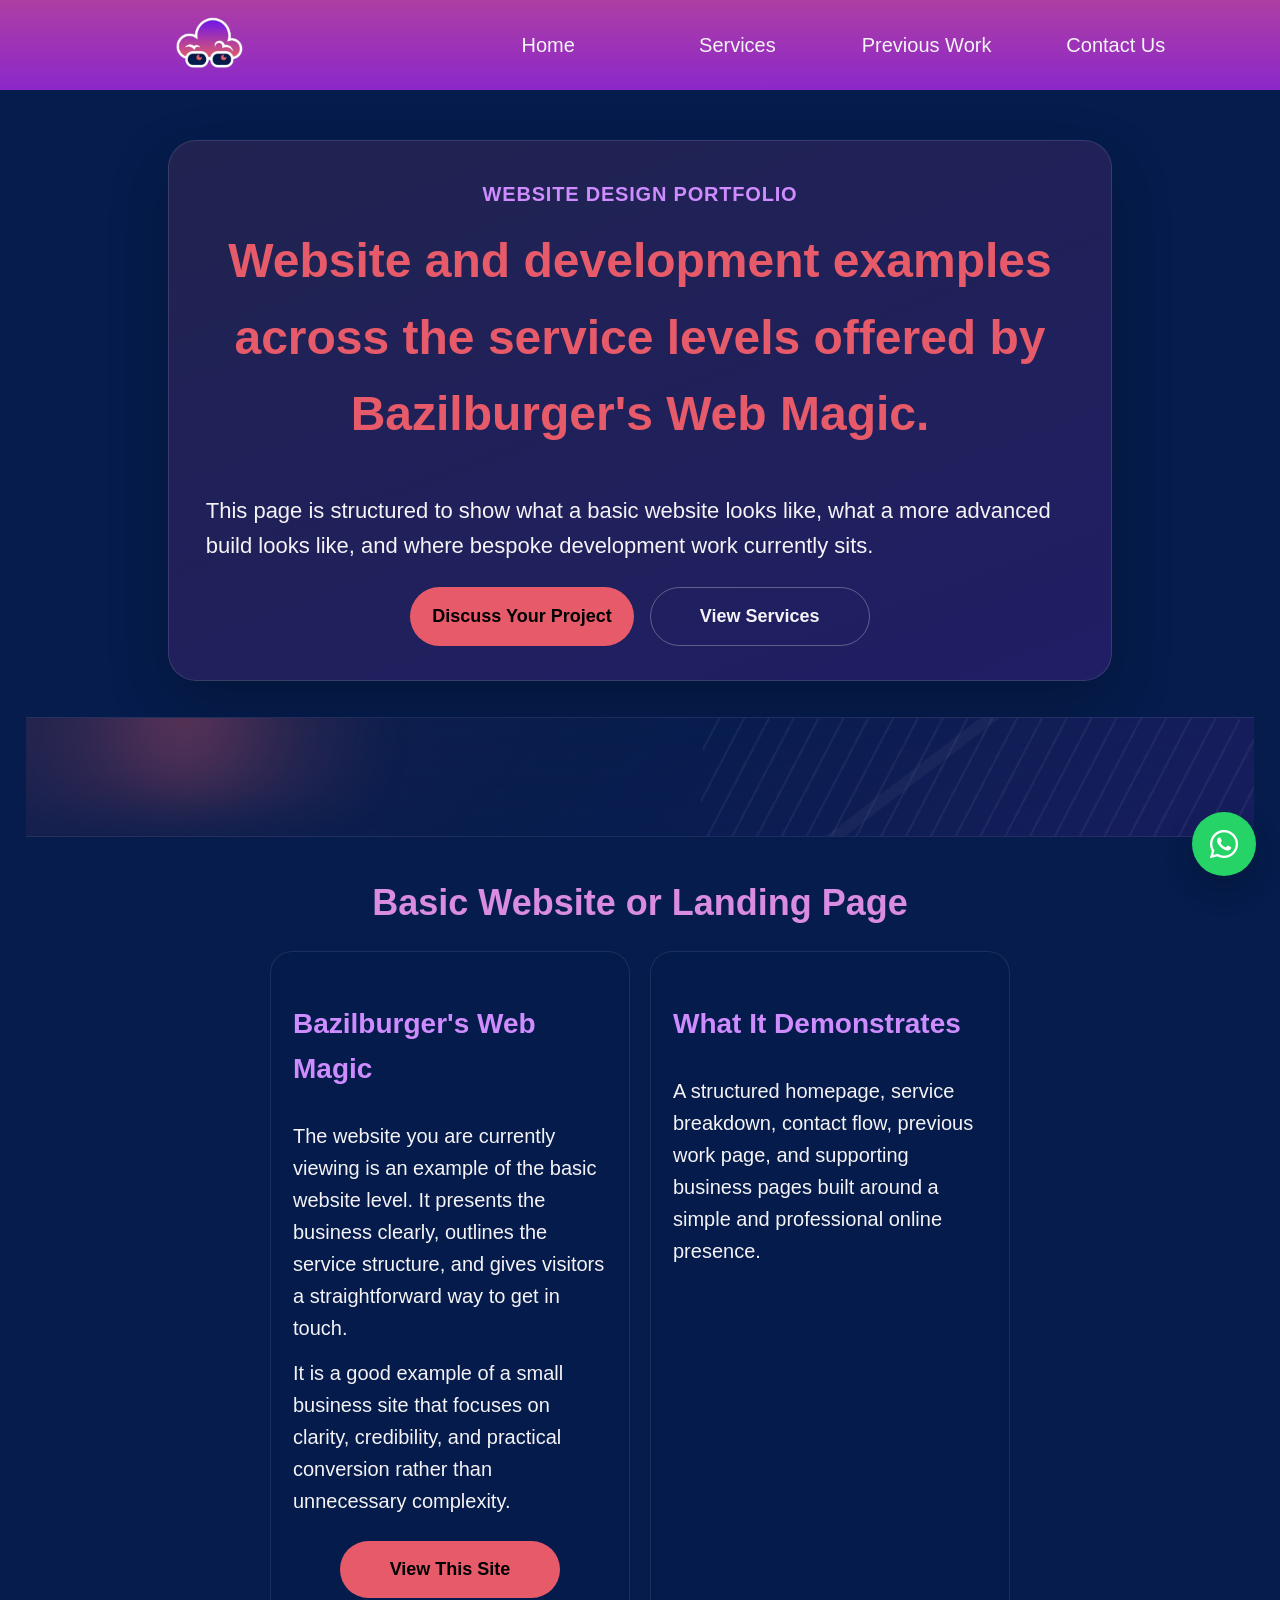
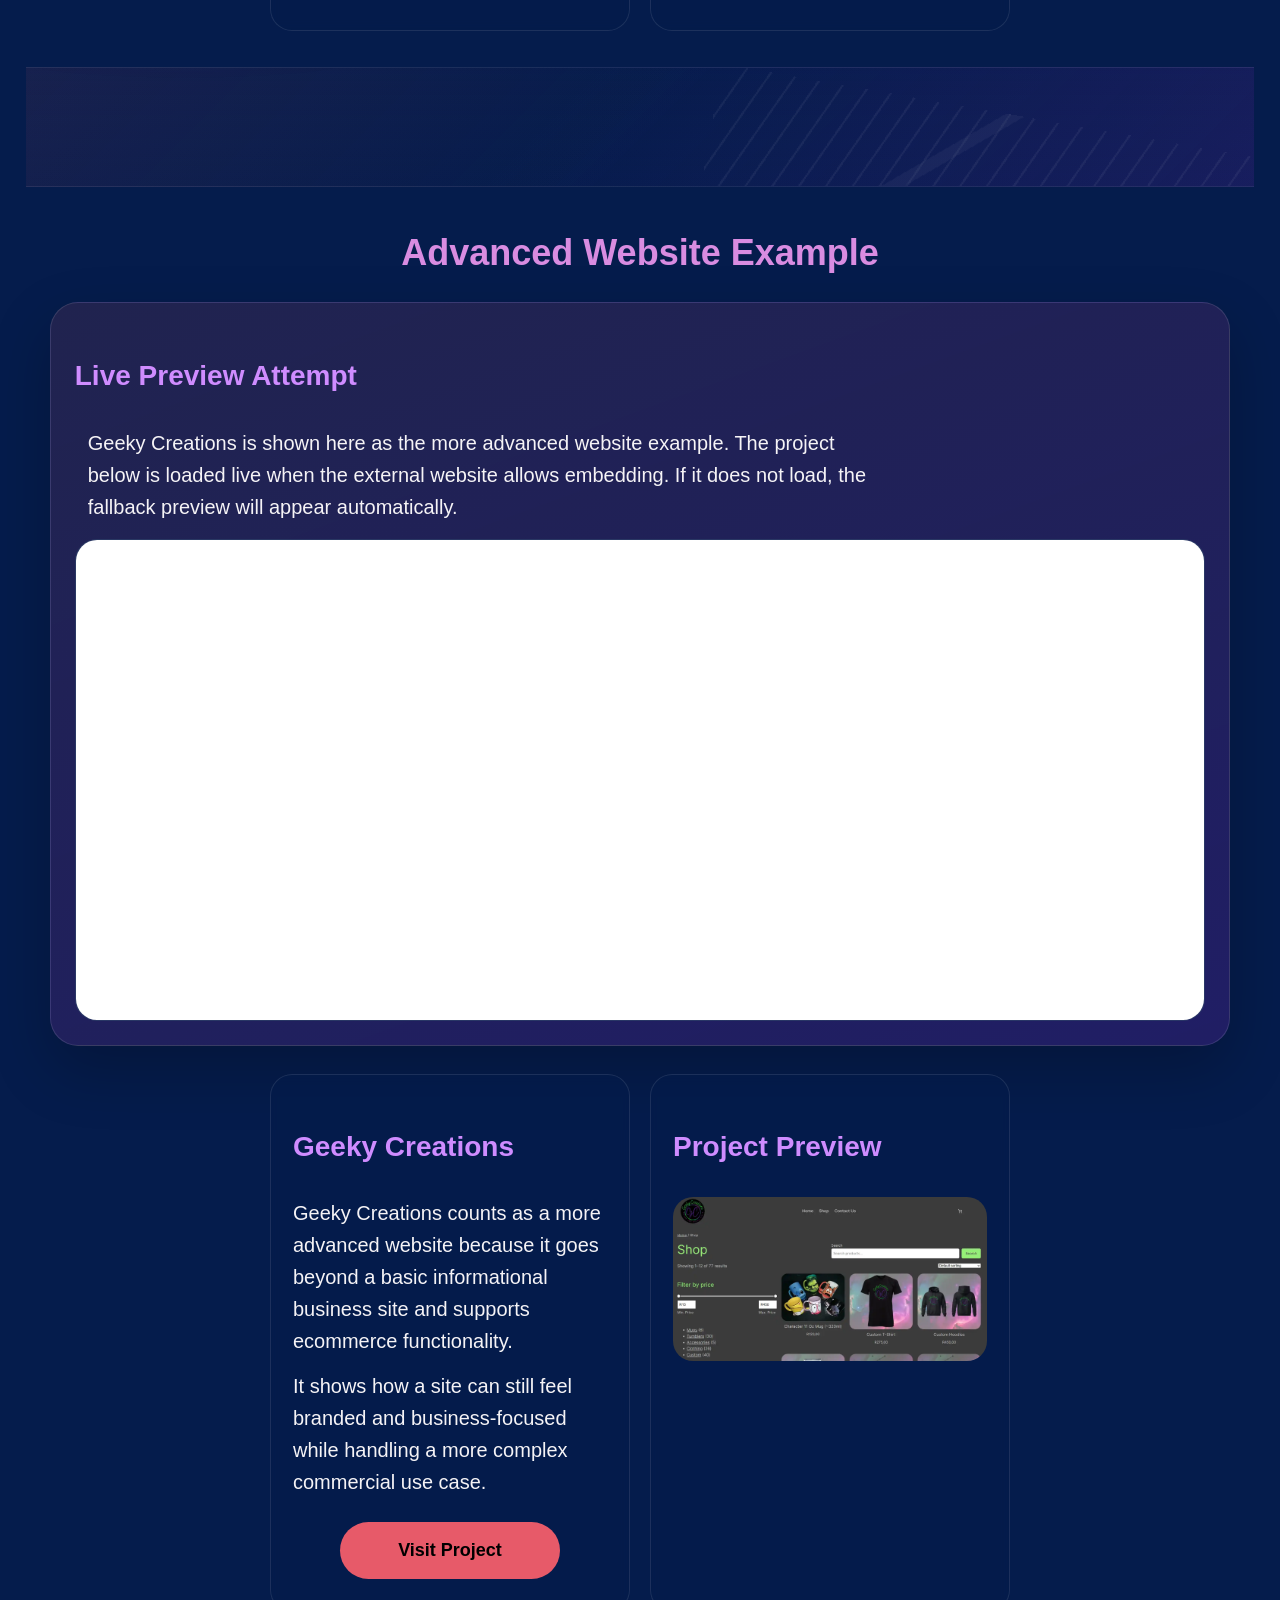
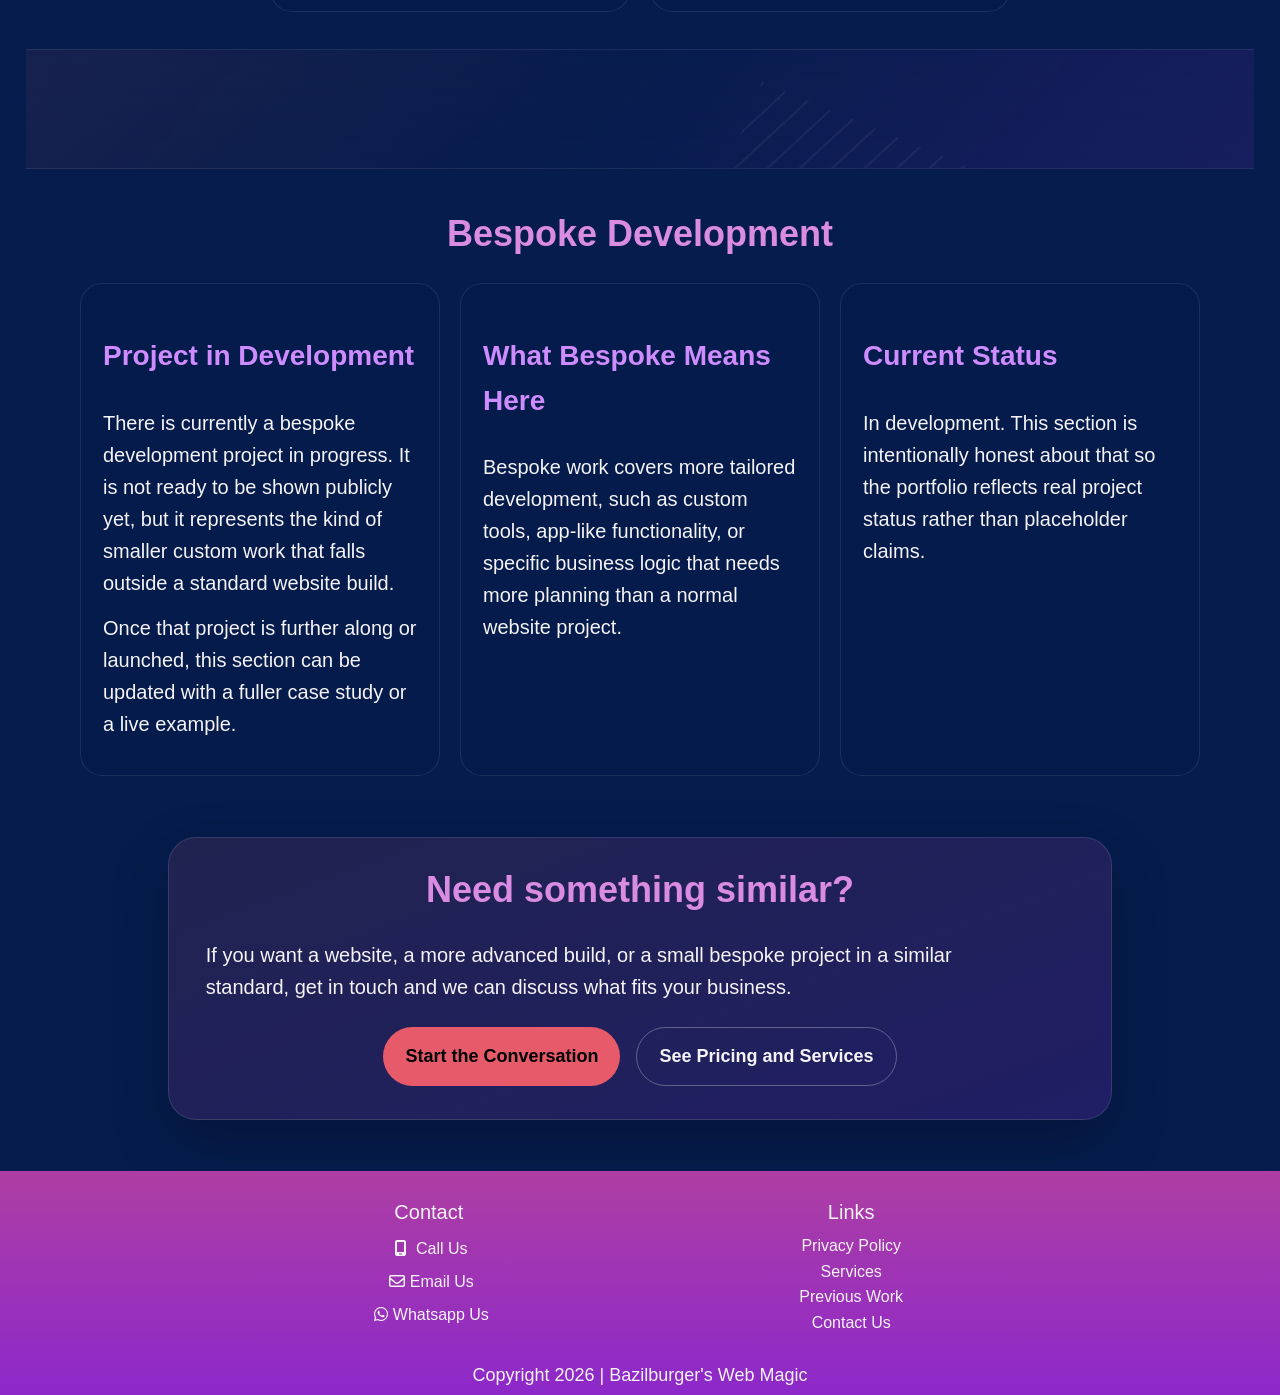
<file: portfolio.html>
<!DOCTYPE html>
<html lang="en">
  <head>
    <meta http-equiv="content-type" content="text/html; charset=UTF-8" />
    <meta charset="UTF-8" />
    <meta http-equiv="X-UA-Compatible" content="IE=edge" />
    <meta name="viewport" content="width=device-width, initial-scale=1.0" />
    <meta
      name="description"
      content="View website design, ecommerce website, and bespoke development examples from Bazilburger's Web Magic in South Africa."
    />
    <link rel="canonical" href="https://bazilburger.co.za/portfolio.html" />
    <meta property="og:type" content="website" />
    <meta property="og:site_name" content="Bazilburger's Web Magic" />
    <meta property="og:title" content="Website Design and Development Portfolio | Bazilburger's Web Magic" />
    <meta
      property="og:description"
      content="Website design, ecommerce website, and bespoke development examples from Bazilburger's Web Magic."
    />
    <meta property="og:url" content="https://bazilburger.co.za/portfolio.html" />
    <meta property="og:image" content="https://bazilburger.co.za/Resources/Logo.webp" />
    <script async src="https://www.googletagmanager.com/gtag/js?id=G-LF6DLSXRKF"></script>
    <script>
      window.dataLayer = window.dataLayer || [];
      function gtag(){dataLayer.push(arguments);}
      gtag('js', new Date());

      gtag('config', 'G-LF6DLSXRKF');
    </script>
    <script type="application/ld+json">
      {
        "@context": "https://schema.org",
        "@type": "CreativeWork",
        "name": "Previous Work by Bazilburger's Web Magic",
        "url": "https://bazilburger.co.za/portfolio.html",
        "creator": {
          "@type": "ProfessionalService",
          "name": "Bazilburger's Web Magic",
          "url": "https://bazilburger.co.za/"
        }
      }
    </script>
    <title>Website Design and Development Portfolio | Bazilburger's Web Magic</title>
    <link rel="icon" type="image/x-icon" href="favicon3.ico" />
    <link rel="stylesheet" href="Resources/styles.css" />
  </head>
  <body>
    <nav id="nav" aria-label="Main navigation">
      <a href="index.html" class="logo">
        <img
          src="Resources/Logo.webp"
          alt="Bazilburger's Web Magic logo"
          width="100"
          height="100"
          decoding="async"
          fetchpriority="high"
        />
      </a>
      <button
        type="button"
        class="icon"
        id="burger-btn"
        aria-expanded="false"
        aria-controls="menu"
        aria-label="Open navigation menu"
      >
        <i class="fa fa-navicon fa-2x" aria-hidden="true"></i>
      </button>
      <div id="menu">
        <a href="index.html">Home</a><a href="services.html">Services</a><a href="portfolio.html">Previous Work</a><a href="contact.html">Contact Us</a>
      </div>
    </nav>
    <main class="content">
      <section class="hero width-100">
        <div class="hero-panel width-80">
          <p class="eyebrow">Website Design Portfolio</p>
          <h1>Website and development examples across the service levels offered by Bazilburger's Web Magic.</h1>
          <p class="hero-copy">
            This page is structured to show what a basic website looks like,
            what a more advanced build looks like, and where bespoke development
            work currently sits.
          </p>
          <div class="cta-row">
            <a class="button-link" href="contact.html">Discuss Your Project</a>
            <a class="button-link button-link-secondary" href="services.html">View Services</a>
          </div>
        </div>
      </section>

      <div class="parallax"></div>

      <section class="section width-100">
        <h2>Basic Website or Landing Page</h2>
        <div class="card-grid">
          <article class="content-card">
            <h3>Bazilburger's Web Magic</h3>
            <p>
              The website you are currently viewing is an example of the basic
              website level. It presents the business clearly, outlines the
              service structure, and gives visitors a straightforward way to get
              in touch.
            </p>
            <p>
              It is a good example of a small business site that focuses on
              clarity, credibility, and practical conversion rather than
              unnecessary complexity.
            </p>
            <div class="cta-row">
              <a class="button-link" href="index.html">View This Site</a>
            </div>
          </article>
          <article class="content-card">
            <h3>What It Demonstrates</h3>
            <p>
              A structured homepage, service breakdown, contact flow, previous
              work page, and supporting business pages built around a simple and
              professional online presence.
            </p>
          </article>
        </div>
      </section>

      <div class="parallax"></div>

      <section class="section width-100">
        <h2>Advanced Website Example</h2>
        <div class="live-preview-shell width-80" data-live-preview>
          <div class="live-preview-header">
            <h3>Live Preview Attempt</h3>
            <p>
              Geeky Creations is shown here as the more advanced website example.
              The project below is loaded live when the external website allows
              embedding. If it does not load, the fallback preview will appear
              automatically.
            </p>
          </div>
          <div class="live-preview-frame-wrap">
            <iframe
              class="live-preview-frame"
              src="https://www.geekycreations.co.za/"
              title="Live preview of Geeky Creations website"
              loading="lazy"
              referrerpolicy="no-referrer-when-downgrade"
            ></iframe>
          </div>
          <div class="live-preview-fallback" data-live-preview-fallback hidden>
            <p class="live-preview-note">
              Live embedding is not available for this project in your browser,
              so the fallback preview is shown instead.
            </p>
            <a href="https://www.geekycreations.co.za/">
              <img
                src="Resources/GeekyCreationsShopPreview.webp"
                alt="Fallback preview of the Geeky Creations website"
                width="1080"
                height="1080"
                class="example_image"
                loading="lazy"
                decoding="async"
              />
            </a>
          </div>
        </div>
        <div class="card-grid">
          <article class="content-card">
            <h3>Geeky Creations</h3>
            <p>
              Geeky Creations counts as a more advanced website because it goes
              beyond a basic informational business site and supports ecommerce
              functionality.
            </p>
            <p>
              It shows how a site can still feel branded and business-focused
              while handling a more complex commercial use case.
            </p>
            <div class="cta-row">
              <a class="button-link" href="https://www.geekycreations.co.za/">Visit Project</a>
            </div>
          </article>
          <article class="content-card">
            <h3>Project Preview</h3>
            <a href="https://www.geekycreations.co.za/">
              <img
                src="Resources/GeekyCreationsShopPreview.webp"
                alt="Preview of a previous website project for Geeky Creations"
                width="1080"
                height="1080"
                class="example_image"
                loading="lazy"
                decoding="async"
              />
            </a>
          </article>
        </div>
      </section>

      <div class="parallax"></div>

      <section class="section width-100">
        <h2>Bespoke Development</h2>
        <div class="card-grid">
          <article class="content-card">
            <h3>Project in Development</h3>
            <p>
              There is currently a bespoke development project in progress. It
              is not ready to be shown publicly yet, but it represents the kind
              of smaller custom work that falls outside a standard website build.
            </p>
            <p>
              Once that project is further along or launched, this section can
              be updated with a fuller case study or a live example.
            </p>
          </article>
          <article class="content-card">
            <h3>What Bespoke Means Here</h3>
            <p>
              Bespoke work covers more tailored development, such as custom
              tools, app-like functionality, or specific business logic that
              needs more planning than a normal website project.
            </p>
          </article>
          <article class="content-card">
            <h3>Current Status</h3>
            <p>
              In development. This section is intentionally honest about that so
              the portfolio reflects real project status rather than placeholder
              claims.
            </p>
          </article>
        </div>
      </section>

      <section class="section width-100 callout">
        <div class="callout-panel width-80">
          <h2>Need something similar?</h2>
          <p>
            If you want a website, a more advanced build, or a small bespoke
            project in a similar standard, get in touch and we can discuss what
            fits your business.
          </p>
          <div class="cta-row">
            <a class="button-link" href="contact.html">Start the Conversation</a>
            <a class="button-link button-link-secondary" href="services.html">See Pricing and Services</a>
          </div>
        </div>
      </section>
    </main>
    <footer id="footer" class="flex width-100 space-between pad-bottom-5">
      <div class="width-33 flex horizontal-center">
        <p class="text-primary margin-0">Contact</p>
        <a class="width-100 margin-0" href="tel:+27670821564"
          ><i class="fa-solid fa-mobile-screen"></i><span>Call Us</span></a
        ><a class="width-100 margin-0" href="mailto:info@bazilburger.co.za"
          ><i class="fa-regular fa-envelope"></i><span>Email Us</span></a
        ><a class="width-100 margin-0" href="https://wa.me/27670821564?text=I'm%20arriving%20from%20your%20website"
          ><i class="fa-brands fa-whatsapp"></i><span>Whatsapp Us</span></a>
      </div>
      <div class="width-33 flex">
        <p class="text-primary margin-0 pad-bottom-5">Links</p>
        <a href="privacy-policy.html" class="width-100 text-center margin-0">Privacy Policy</a>
        <a href="services.html" class="width-100 text-center margin-0">Services</a>
        <a href="portfolio.html" class="width-100 text-center margin-0">Previous Work</a>
        <a href="contact.html" class="width-100 text-center margin-0">Contact Us</a>
      </div>
      <p class="width-100 text-center margin-0 footer-copy">
        Copyright 2026 | Bazilburger's Web Magic
      </p>
    </footer>
    <a
      class="whatsapp-float"
      href="https://wa.me/27670821564?text=I'm%20arriving%20from%20your%20website"
      aria-label="Chat with us on WhatsApp"
      target="_blank"
      rel="noopener noreferrer"
    >
      <i class="fa-brands fa-whatsapp" aria-hidden="true"></i>
    </a>
    <script src="Resources/site.js" defer></script>
  </body>
</html>
</file>
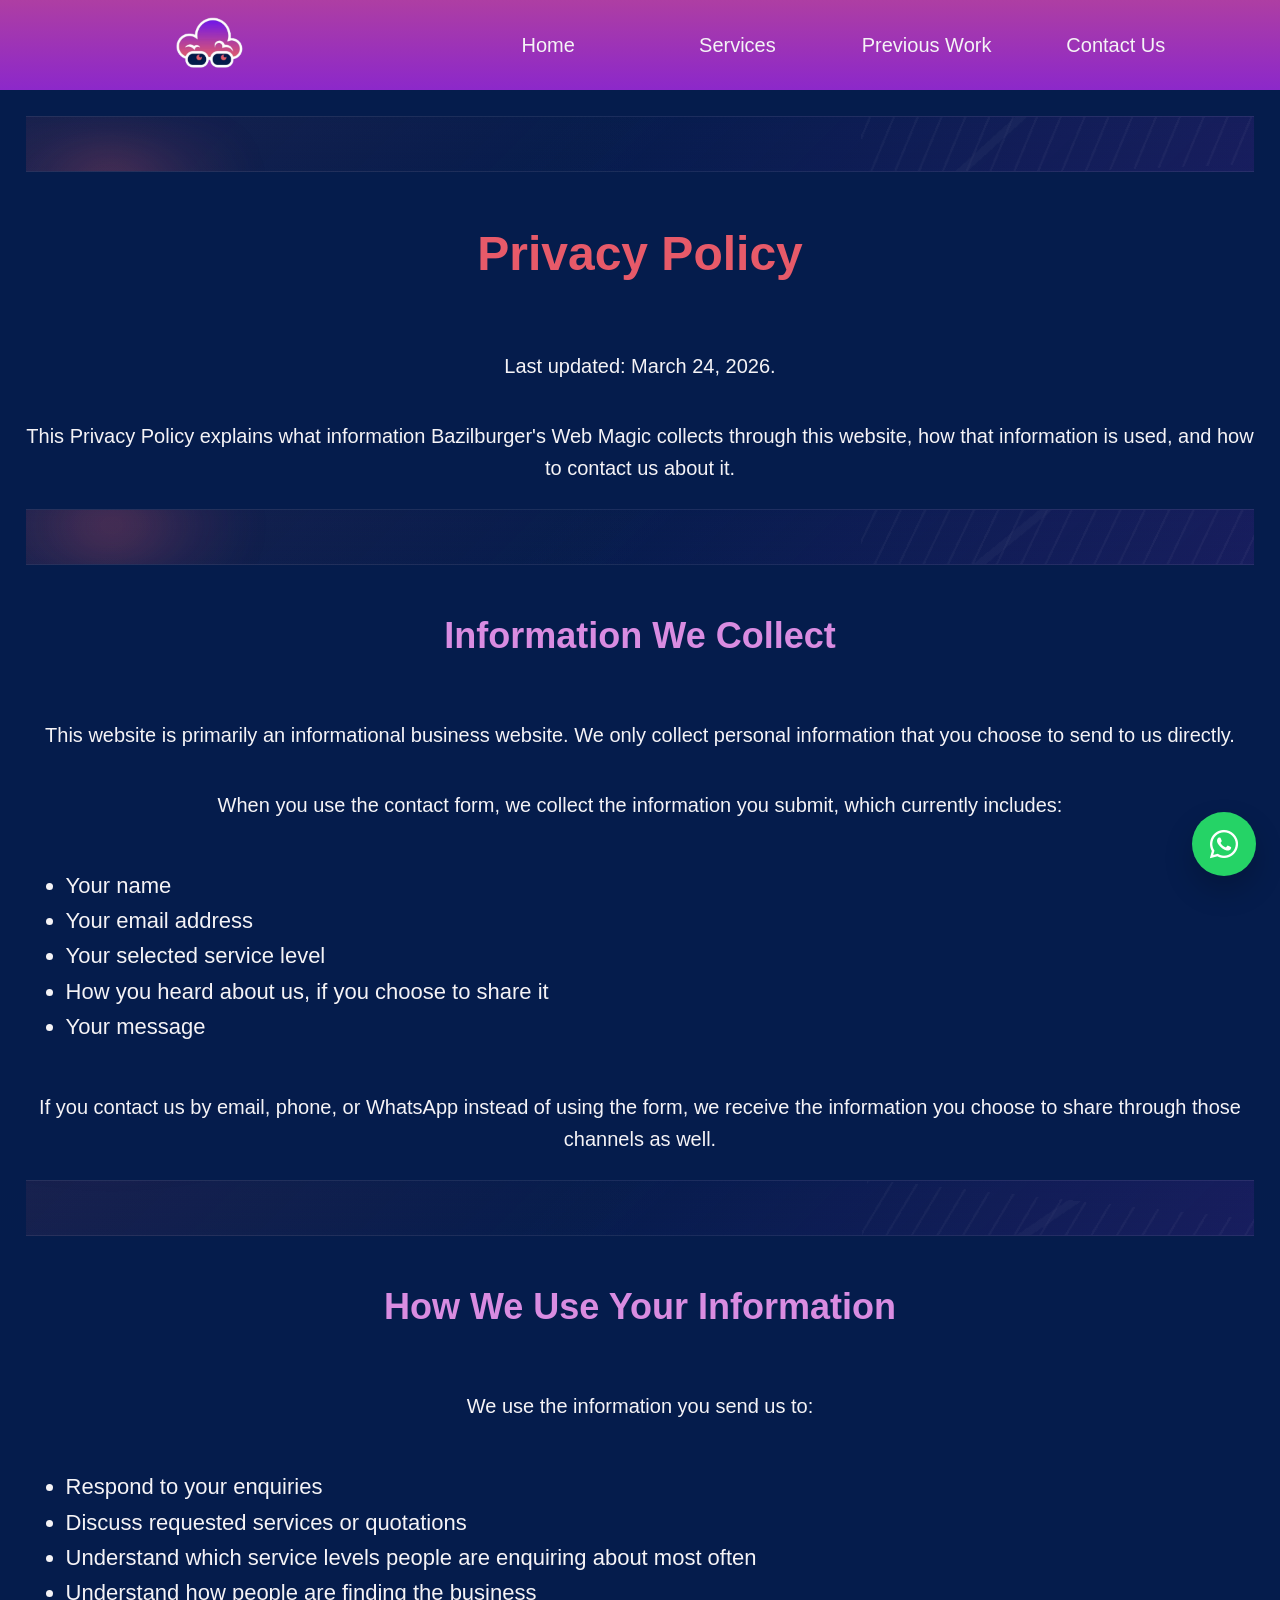
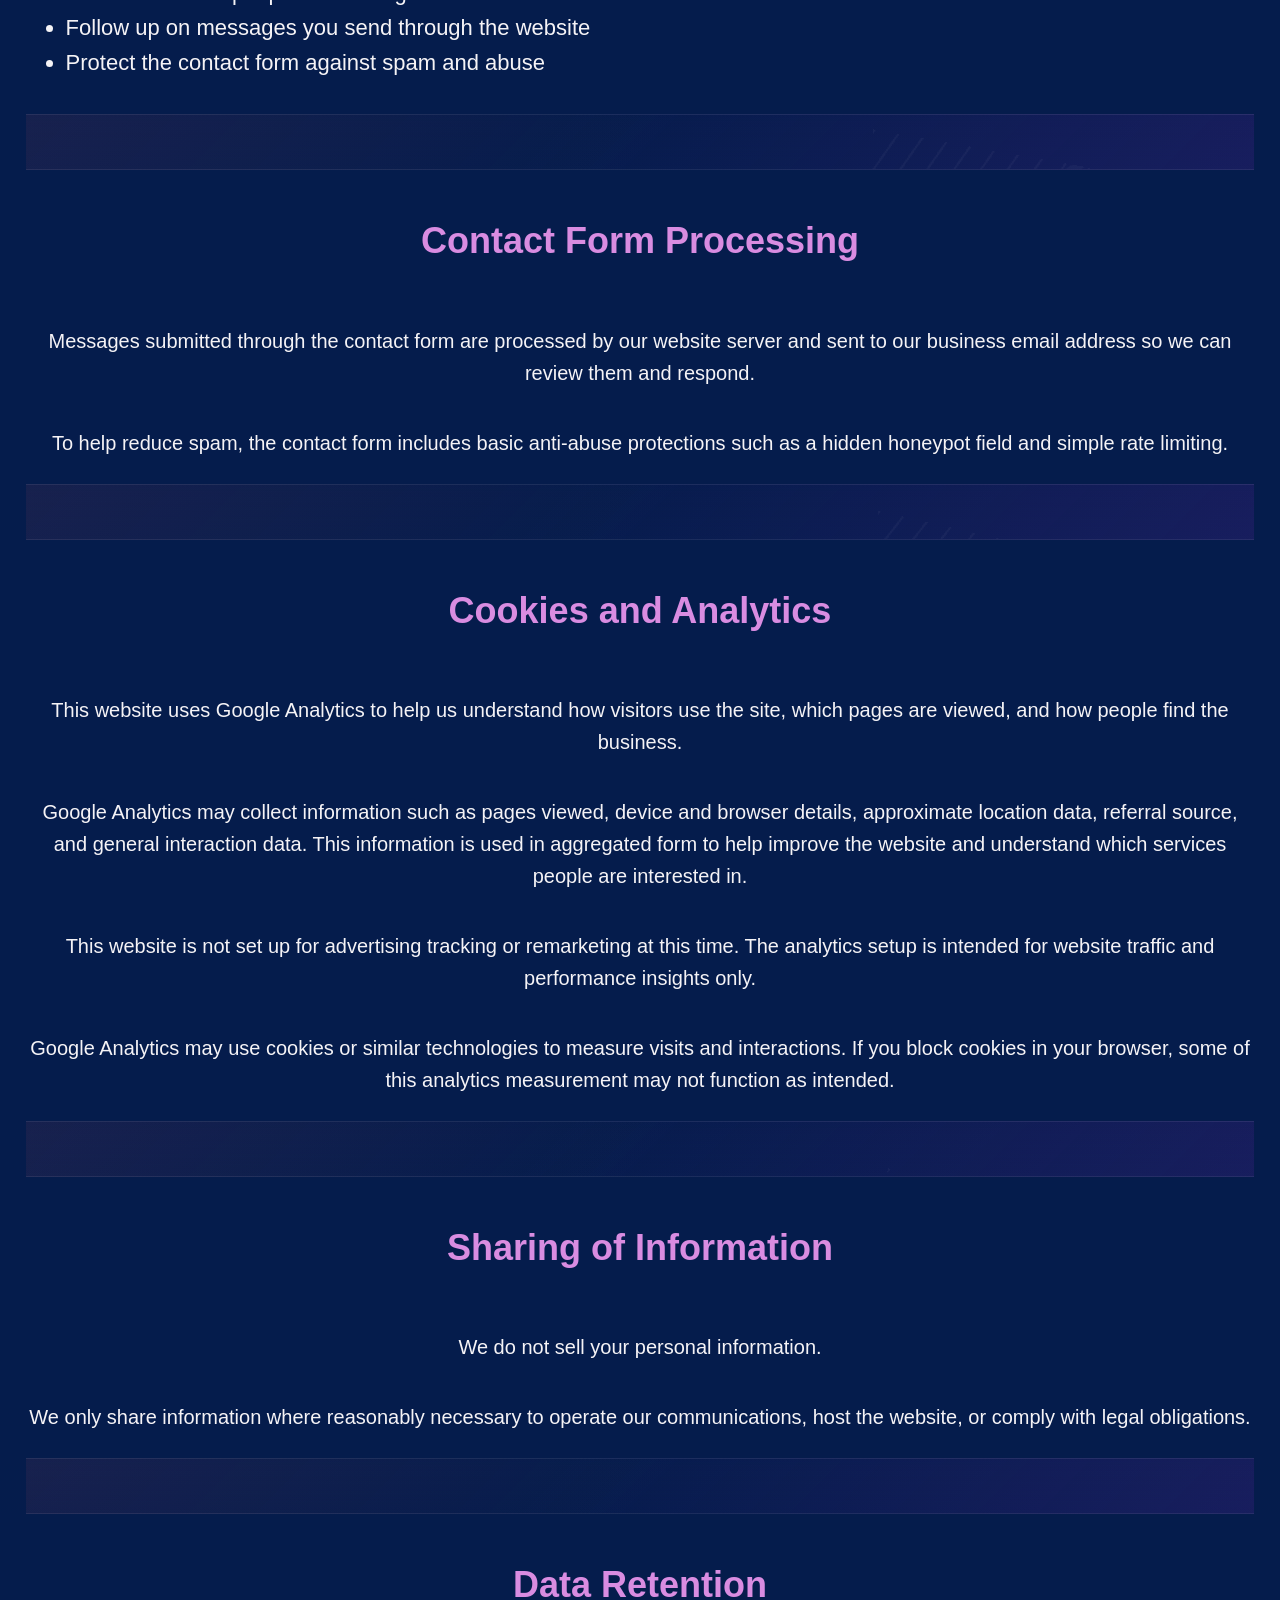
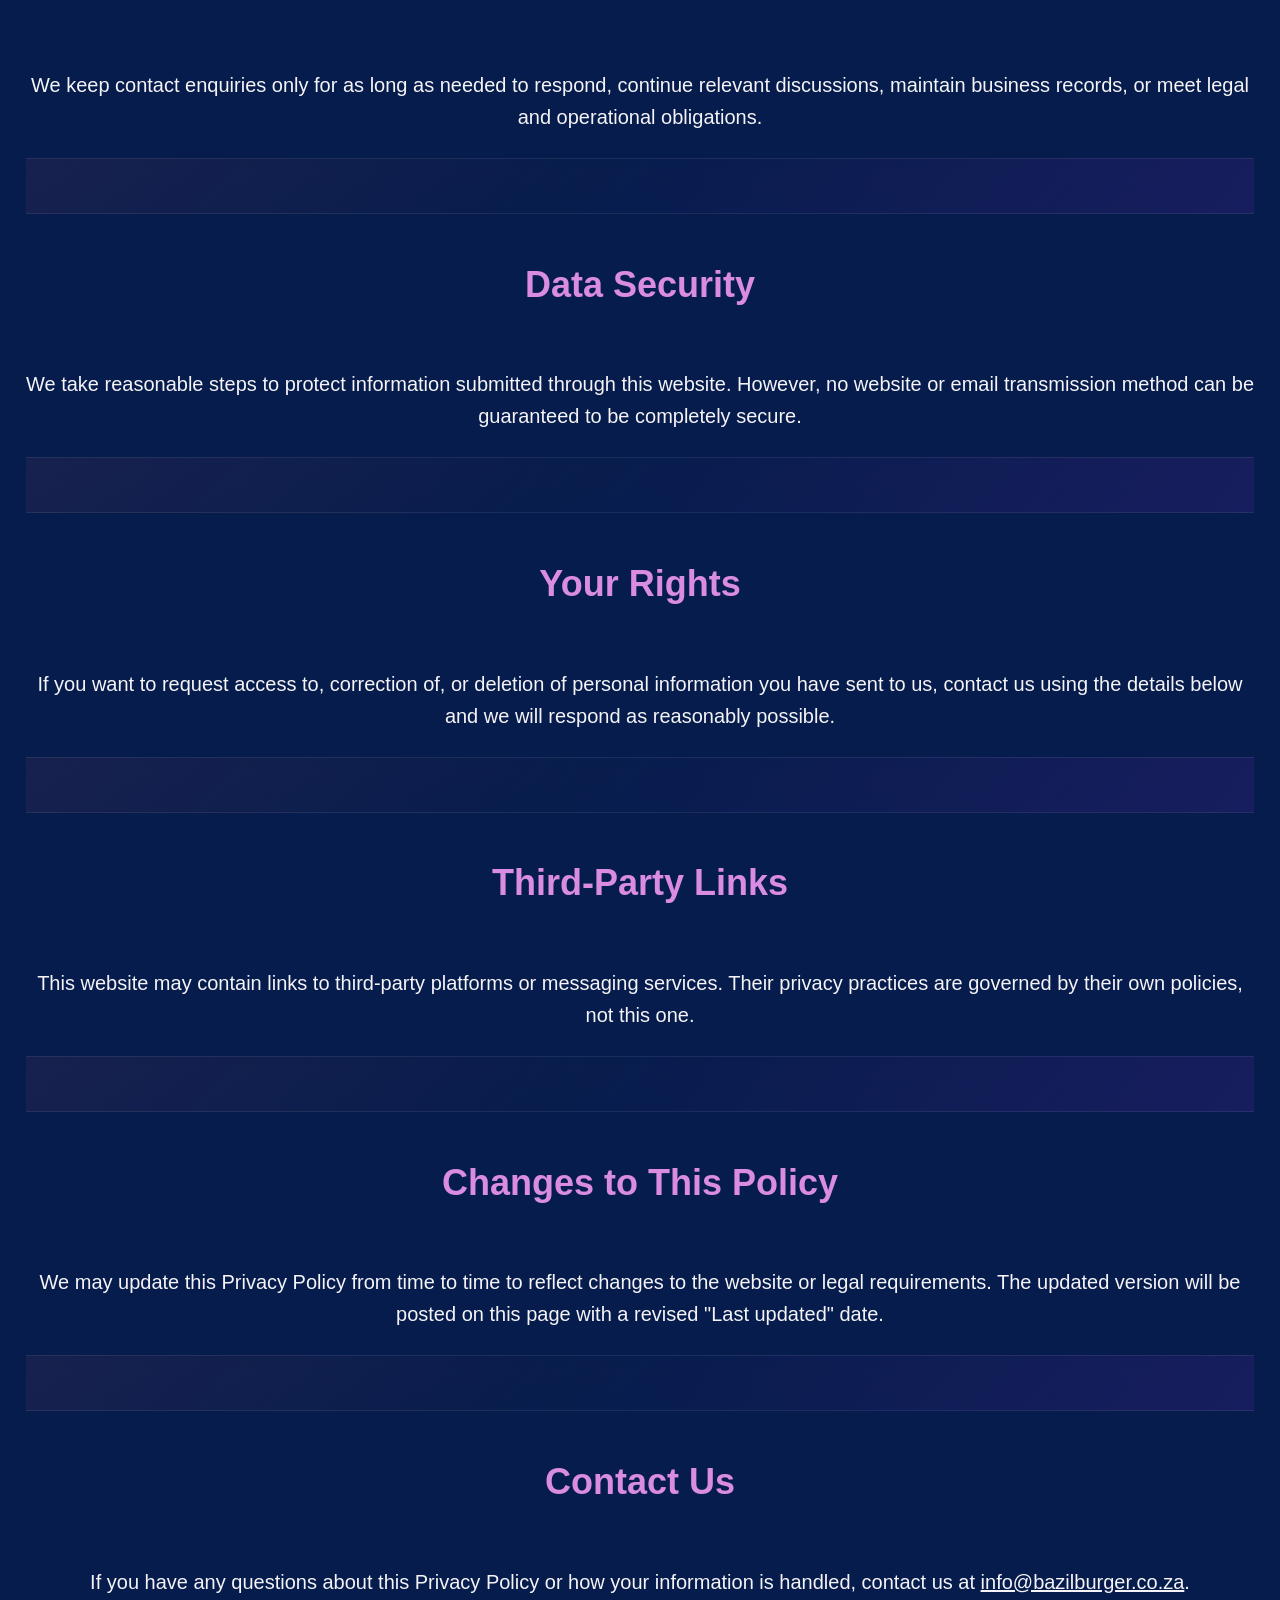
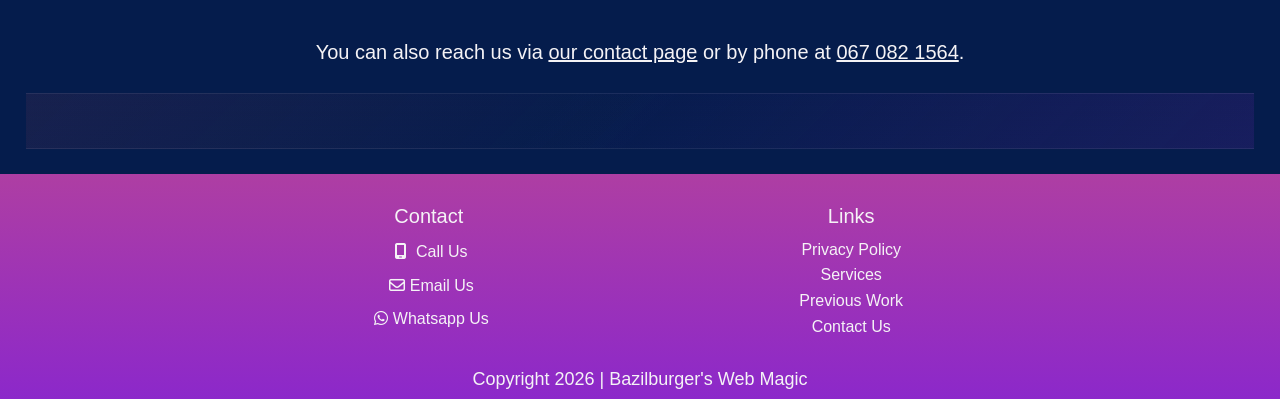
<file: privacy-policy.html>
<!DOCTYPE html>
<html lang="en">
  <head>
    <meta http-equiv="content-type" content="text/html; charset=UTF-8" />
    <meta charset="UTF-8" />
    <meta http-equiv="X-UA-Compatible" content="IE=edge" />
    <meta name="viewport" content="width=device-width, initial-scale=1.0" />
    <meta
      name="description"
      content="Read how Bazilburger's Web Magic handles contact details submitted through this website and how we protect the information you share with us."
    />
    <link rel="canonical" href="https://bazilburger.co.za/privacy-policy.html" />
    <meta property="og:type" content="website" />
    <meta property="og:site_name" content="Bazilburger's Web Magic" />
    <meta property="og:title" content="Bazilburger's Web Magic - Privacy Policy" />
    <meta
      property="og:description"
      content="Read how Bazilburger's Web Magic handles contact details submitted through this website."
    />
    <meta property="og:url" content="https://bazilburger.co.za/privacy-policy.html" />
    <meta property="og:image" content="https://bazilburger.co.za/Resources/Logo.webp" />
    <script async src="https://www.googletagmanager.com/gtag/js?id=G-LF6DLSXRKF"></script>
    <script>
      window.dataLayer = window.dataLayer || [];
      function gtag(){dataLayer.push(arguments);}
      gtag('js', new Date());

      gtag('config', 'G-LF6DLSXRKF');
    </script>
    <meta name="robots" content="noindex,follow" />
    <title>Bazilburger's Web Magic - Privacy Policy</title>
    <link rel="icon" type="image/x-icon" href="favicon3.ico" />
    <link rel="stylesheet" href="Resources/styles.css" />
  </head>
  <body>
    <nav id="nav" aria-label="Main navigation">
      <a href="index.html" class="logo">
        <img
          src="Resources/Logo.webp"
          alt="Bazilburger's Web Magic logo"
          width="100"
          height="100"
          decoding="async"
          fetchpriority="high"
        />
      </a>
      <button
        type="button"
        class="icon"
        id="burger-btn"
        aria-expanded="false"
        aria-controls="menu"
        aria-label="Open navigation menu"
      >
        <i class="fa fa-navicon fa-2x" aria-hidden="true"></i>
      </button>
      <div id="menu">
        <a href="index.html">Home</a><a href="services.html">Services</a
        ><a href="portfolio.html">Previous Work</a><a href="contact.html">Contact Us</a>
      </div>
    </nav>

    <main class="content width-100 text-center">
      <div class="parallax2 width-100"></div>
      <h1>Privacy Policy</h1>
      <p>Last updated: March 24, 2026.</p>
      <p>
        This Privacy Policy explains what information Bazilburger's Web Magic
        collects through this website, how that information is used, and how to
        contact us about it.
      </p>

      <div class="parallax2 width-100"></div>
      <h2>Information We Collect</h2>
      <p>
        This website is primarily an informational business website. We only
        collect personal information that you choose to send to us directly.
      </p>
      <p>
        When you use the contact form, we collect the information you submit,
        which currently includes:
      </p>
      <ul>
        <li>Your name</li>
        <li>Your email address</li>
        <li>Your selected service level</li>
        <li>How you heard about us, if you choose to share it</li>
        <li>Your message</li>
      </ul>
      <p>
        If you contact us by email, phone, or WhatsApp instead of using the
        form, we receive the information you choose to share through those
        channels as well.
      </p>

      <div class="parallax2 width-100"></div>
      <h2>How We Use Your Information</h2>
      <p>We use the information you send us to:</p>
      <ul>
        <li>Respond to your enquiries</li>
        <li>Discuss requested services or quotations</li>
        <li>Understand which service levels people are enquiring about most often</li>
        <li>Understand how people are finding the business</li>
        <li>Follow up on messages you send through the website</li>
        <li>Protect the contact form against spam and abuse</li>
      </ul>

      <div class="parallax2 width-100"></div>
      <h2>Contact Form Processing</h2>
      <p>
        Messages submitted through the contact form are processed by our website
        server and sent to our business email address so we can review them and
        respond.
      </p>
      <p>
        To help reduce spam, the contact form includes basic anti-abuse
        protections such as a hidden honeypot field and simple rate limiting.
      </p>

      <div class="parallax2 width-100"></div>
      <h2>Cookies and Analytics</h2>
      <p>
        This website uses Google Analytics to help us understand how visitors
        use the site, which pages are viewed, and how people find the business.
      </p>
      <p>
        Google Analytics may collect information such as pages viewed, device
        and browser details, approximate location data, referral source, and
        general interaction data. This information is used in aggregated form
        to help improve the website and understand which services people are
        interested in.
      </p>
      <p>
        This website is not set up for advertising tracking or remarketing at
        this time. The analytics setup is intended for website traffic and
        performance insights only.
      </p>
      <p>
        Google Analytics may use cookies or similar technologies to measure
        visits and interactions. If you block cookies in your browser, some of
        this analytics measurement may not function as intended.
      </p>

      <div class="parallax2 width-100"></div>
      <h2>Sharing of Information</h2>
      <p>
        We do not sell your personal information.
      </p>
      <p>
        We only share information where reasonably necessary to operate our
        communications, host the website, or comply with legal obligations.
      </p>

      <div class="parallax2 width-100"></div>
      <h2>Data Retention</h2>
      <p>
        We keep contact enquiries only for as long as needed to respond,
        continue relevant discussions, maintain business records, or meet legal
        and operational obligations.
      </p>

      <div class="parallax2 width-100"></div>
      <h2>Data Security</h2>
      <p>
        We take reasonable steps to protect information submitted through this
        website. However, no website or email transmission method can be
        guaranteed to be completely secure.
      </p>

      <div class="parallax2 width-100"></div>
      <h2>Your Rights</h2>
      <p>
        If you want to request access to, correction of, or deletion of
        personal information you have sent to us, contact us using the details
        below and we will respond as reasonably possible.
      </p>

      <div class="parallax2 width-100"></div>
      <h2>Third-Party Links</h2>
      <p>
        This website may contain links to third-party platforms or messaging
        services. Their privacy practices are governed by their own policies,
        not this one.
      </p>

      <div class="parallax2 width-100"></div>
      <h2>Changes to This Policy</h2>
      <p>
        We may update this Privacy Policy from time to time to reflect changes
        to the website or legal requirements. The updated version will be
        posted on this page with a revised "Last updated" date.
      </p>

      <div class="parallax2 width-100"></div>
      <h2>Contact Us</h2>
      <p>
        If you have any questions about this Privacy Policy or how your
        information is handled, contact us at
        <a href="mailto:info@bazilburger.co.za">info@bazilburger.co.za</a>.
      </p>
      <p>
        You can also reach us via <a href="contact.html">our contact page</a>
        or by phone at <a href="tel:+27670821564">067 082 1564</a>.
      </p>
      <div class="parallax2 width-100"></div>
    </main>

    <footer id="footer" class="flex width-100 space-between pad-bottom-5">
      <div class="width-33 flex horizontal-center">
        <p class="text-primary margin-0">Contact</p>
        <a class="width-100 margin-0" href="tel:+27670821564"
          ><i class="fa-solid fa-mobile-screen"></i><span>Call Us</span></a
        ><a class="width-100 margin-0" href="mailto:info@bazilburger.co.za"
          ><i class="fa-regular fa-envelope"></i><span>Email Us</span></a
        ><a
          class="width-100 margin-0"
          href="https://wa.me/27670821564?text=I'm%20arriving%20from%20your%20website"
          ><i class="fa-brands fa-whatsapp"></i><span>Whatsapp Us</span></a
        >
      </div>
      <div class="width-33 flex">
        <p class="text-primary margin-0 pad-bottom-5">Links</p>
        <a href="privacy-policy.html" class="width-100 text-center margin-0"
          >Privacy Policy</a
        ><a href="services.html" class="width-100 text-center margin-0">Services</a
        ><a href="portfolio.html" class="width-100 text-center margin-0">Previous Work</a
        ><a href="contact.html" class="width-100 text-center margin-0"
          >Contact Us</a
        >
      </div>
      <p class="width-100 text-center margin-0 footer-copy">
        Copyright 2026 | Bazilburger's Web Magic
      </p>
    </footer>
    <a
      class="whatsapp-float"
      href="https://wa.me/27670821564?text=I'm%20arriving%20from%20your%20website"
      aria-label="Chat with us on WhatsApp"
      target="_blank"
      rel="noopener noreferrer"
    >
      <i class="fa-brands fa-whatsapp" aria-hidden="true"></i>
    </a>
    <script src="Resources/site.js" defer></script>
  </body>
</html>
</file>
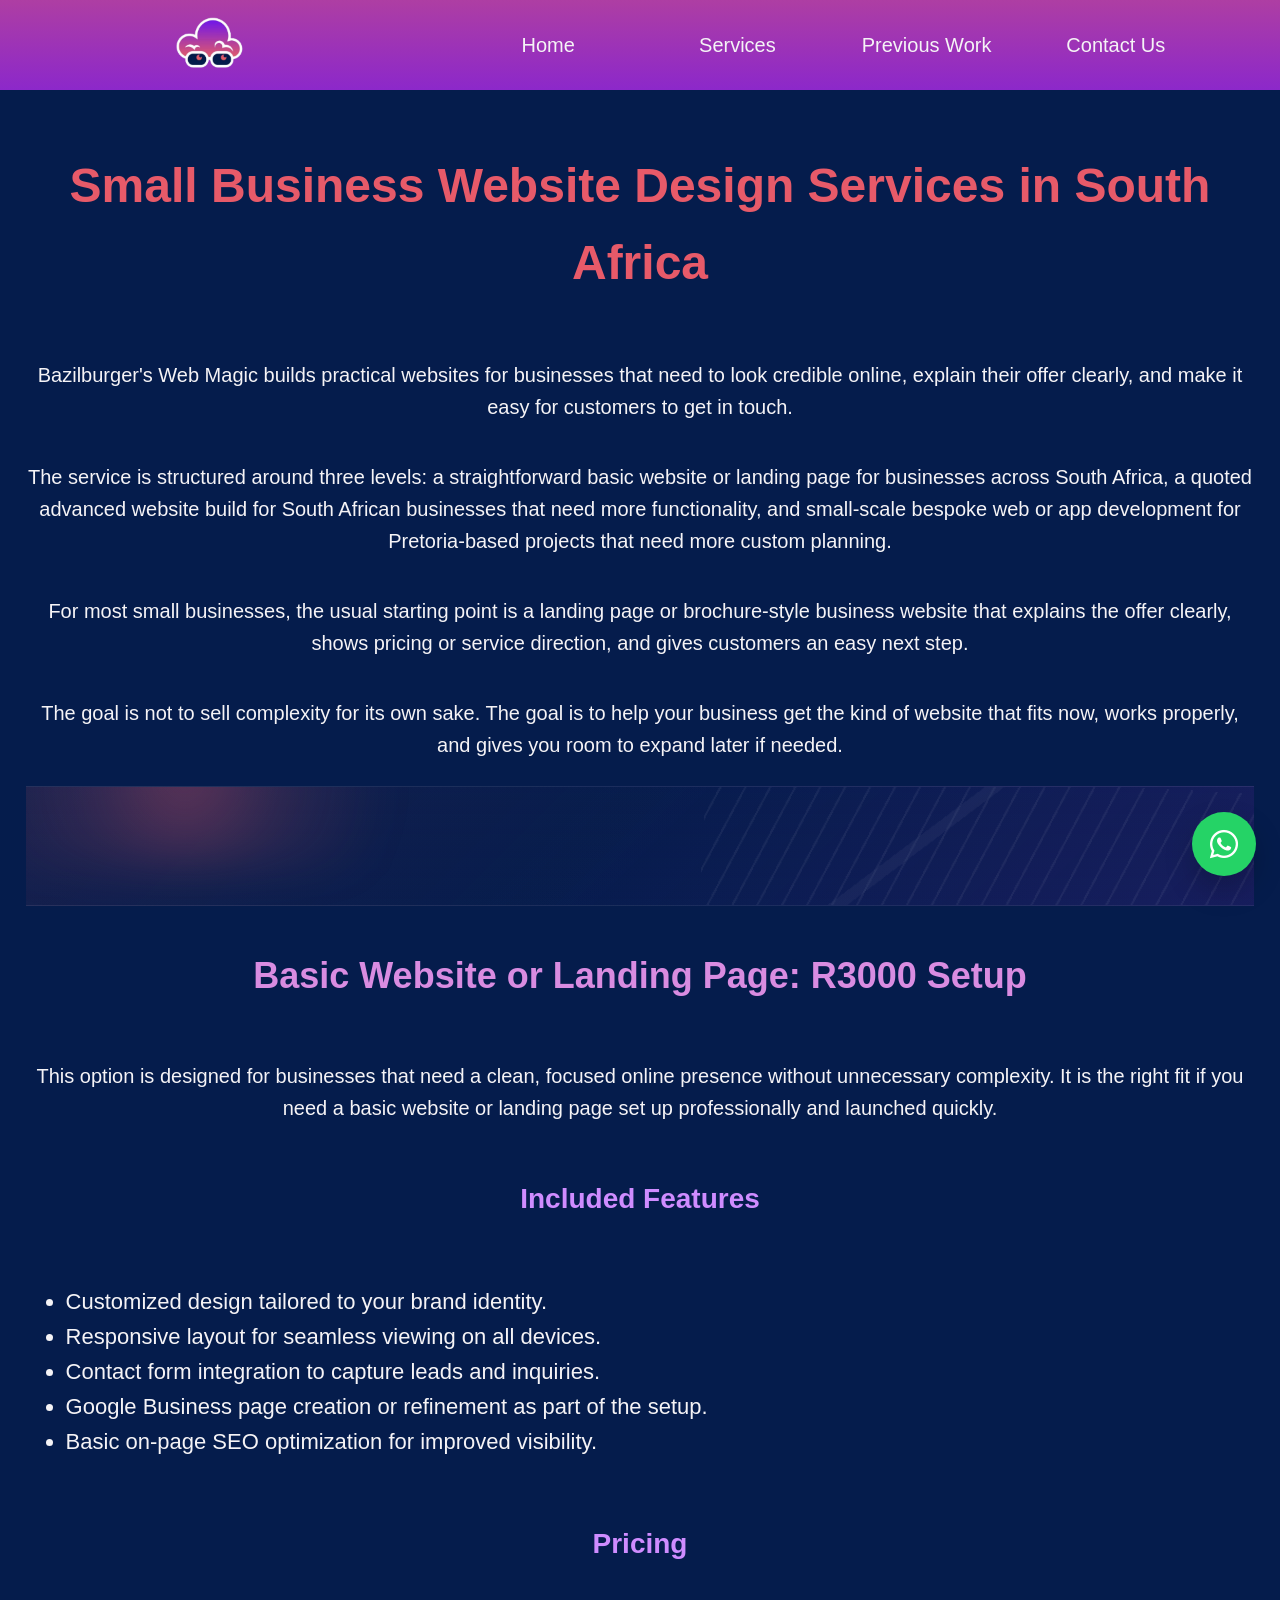
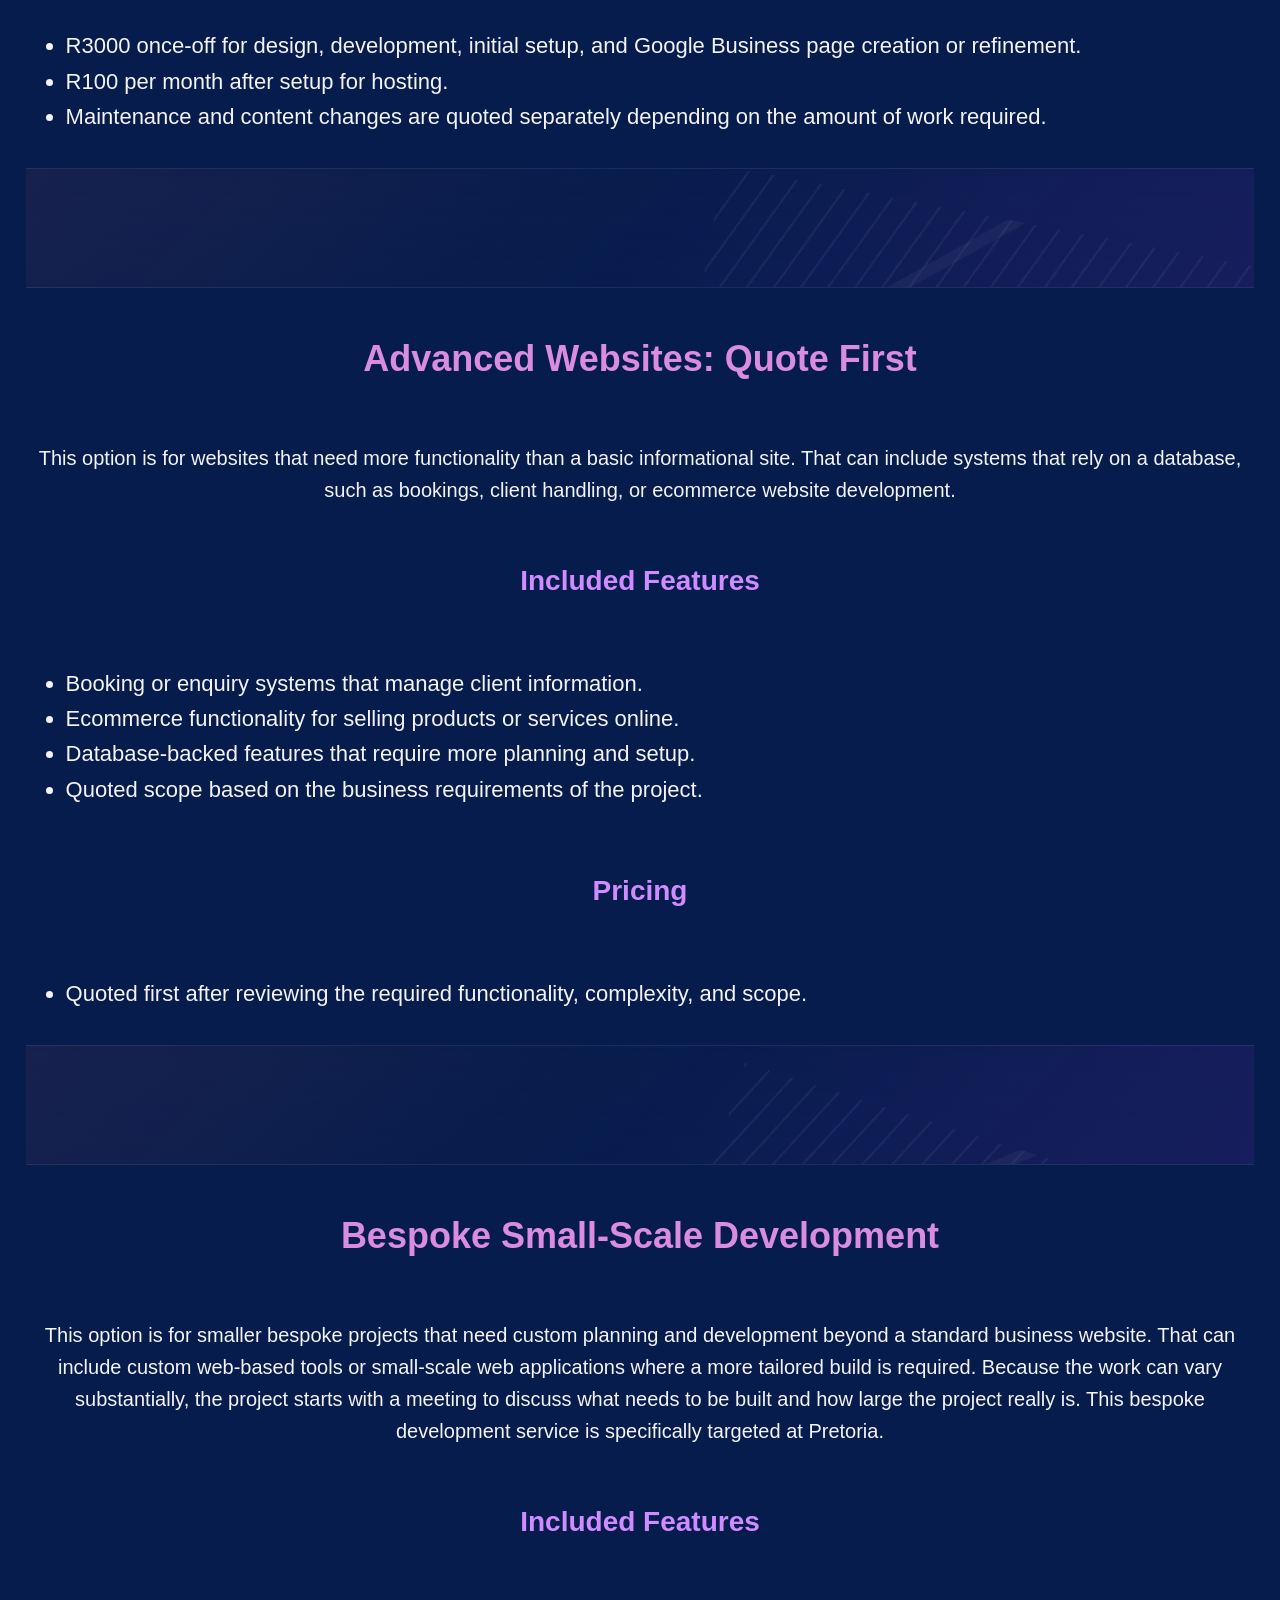
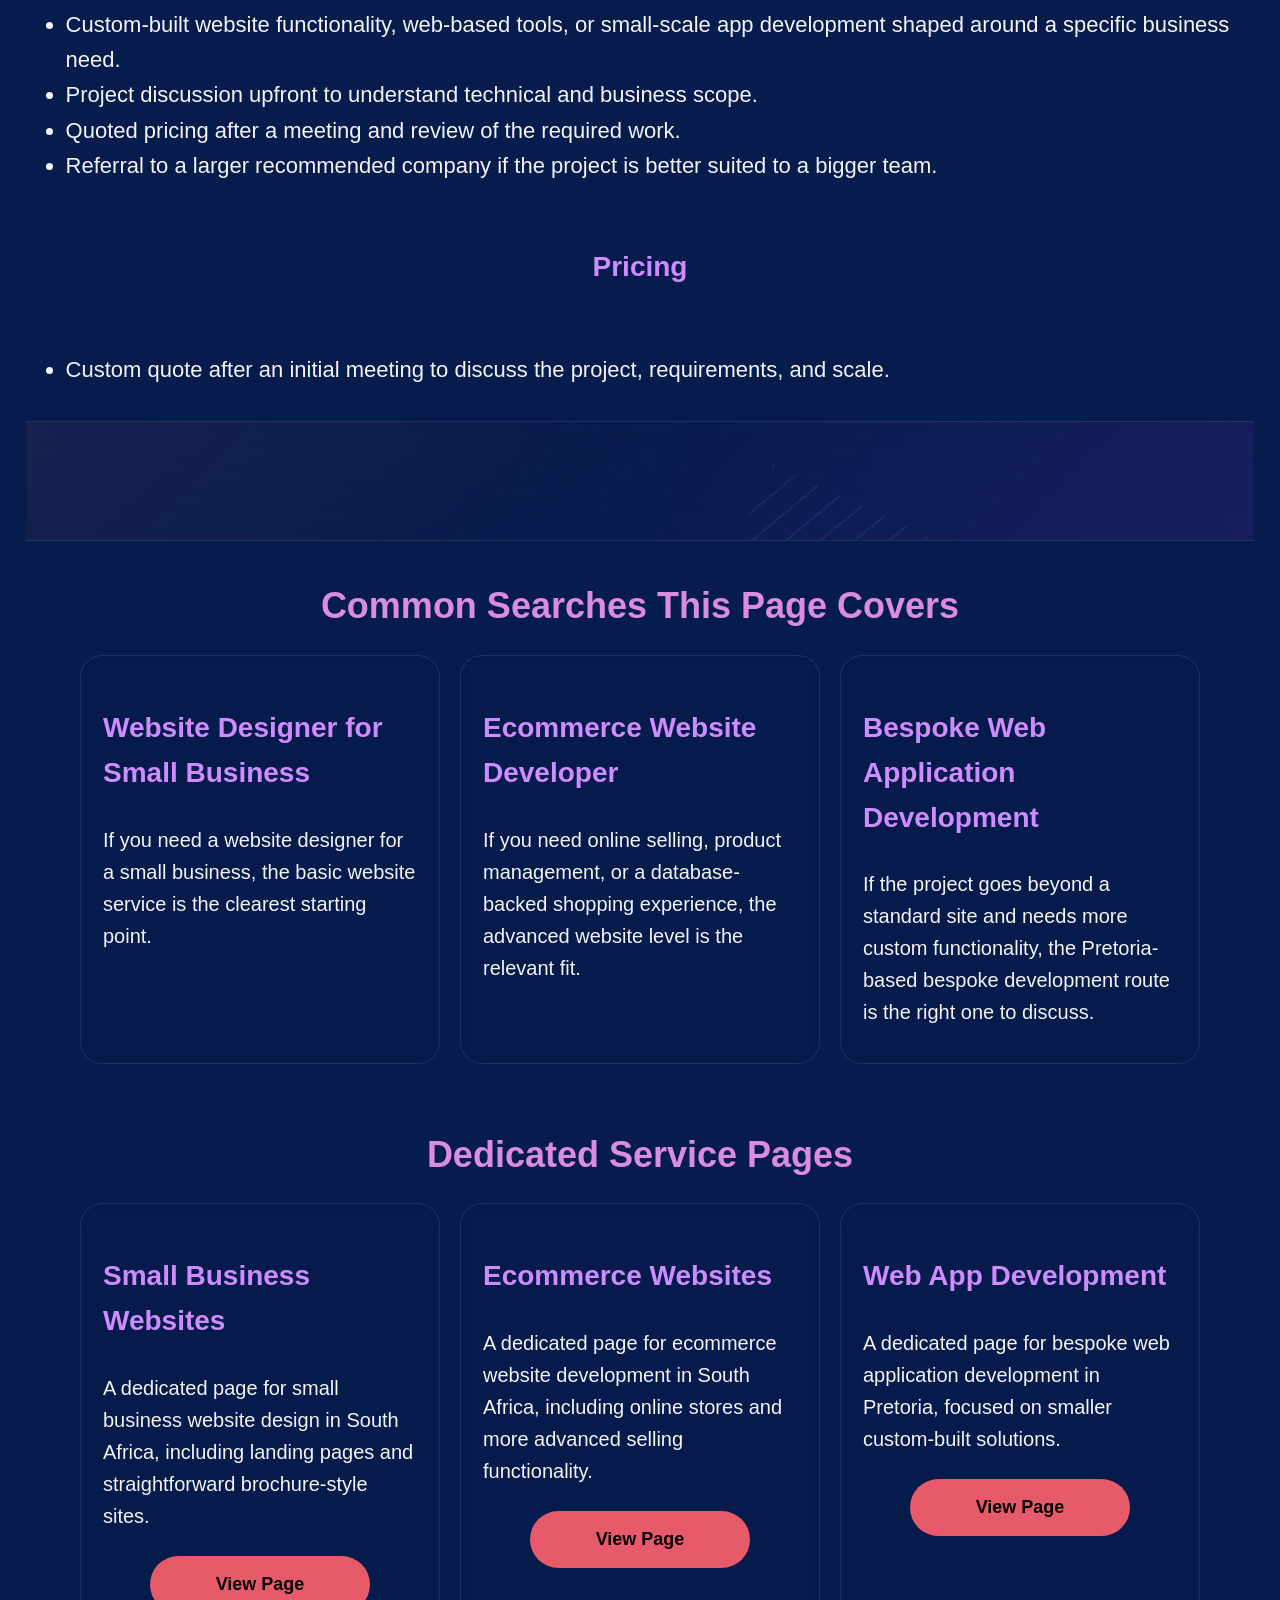
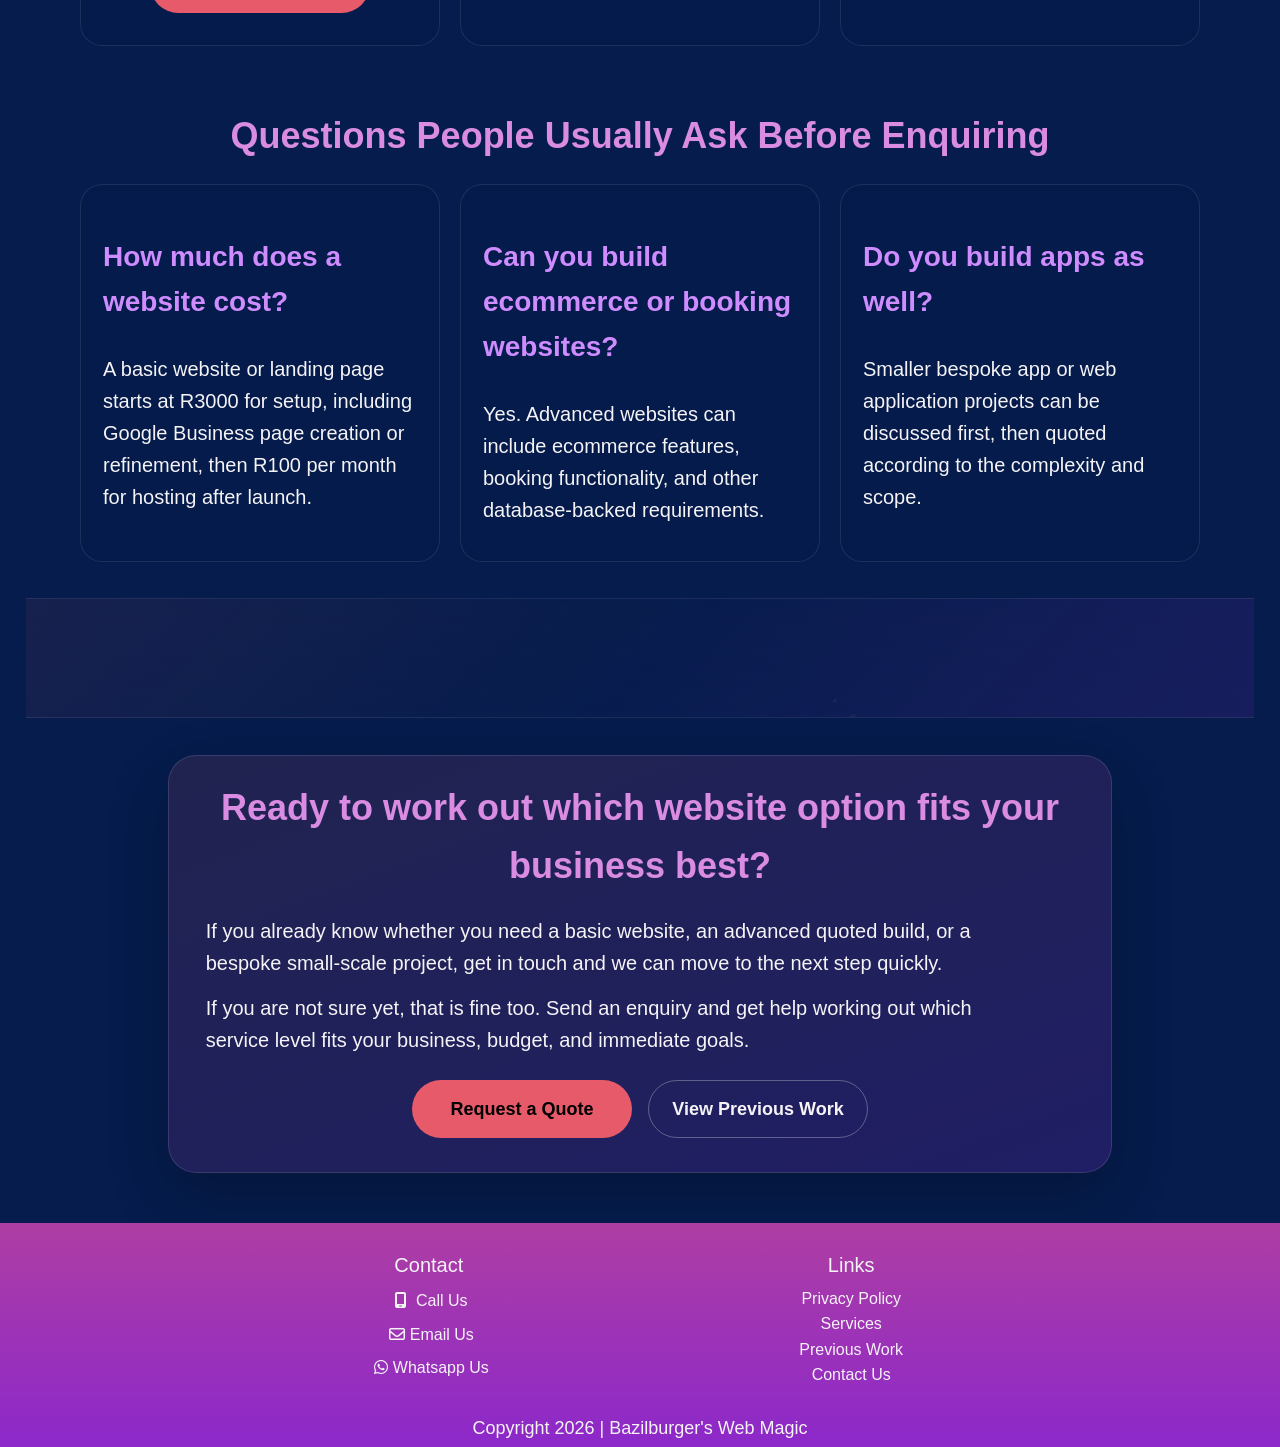
<file: services.html>
<!DOCTYPE html>
<html lang="en">
  <head>
    <meta http-equiv="content-type" content="text/html; charset=UTF-8" />
    <meta charset="UTF-8" />
    <meta http-equiv="X-UA-Compatible" content="IE=edge" />
    <meta name="viewport" content="width=device-width, initial-scale=1.0" />
    <meta
      name="description"
      content="Small business website design in South Africa, including landing pages, business websites, ecommerce development, and smaller bespoke web application projects in Pretoria."
    />
    <link rel="canonical" href="https://bazilburger.co.za/services.html" />
    <meta property="og:type" content="website" />
    <meta property="og:site_name" content="Bazilburger's Web Magic" />
    <meta property="og:title" content="Small Business Website Design Services in South Africa | Bazilburger's Web Magic" />
    <meta
      property="og:description"
      content="Small business website design services in South Africa, including landing pages, ecommerce development, and smaller bespoke web application projects in Pretoria."
    />
    <meta property="og:url" content="https://bazilburger.co.za/services.html" />
    <meta property="og:image" content="https://bazilburger.co.za/Resources/Logo.webp" />
    <script async src="https://www.googletagmanager.com/gtag/js?id=G-LF6DLSXRKF"></script>
    <script>
      window.dataLayer = window.dataLayer || [];
      function gtag(){dataLayer.push(arguments);}
      gtag('js', new Date());

      gtag('config', 'G-LF6DLSXRKF');
    </script>
    <script type="application/ld+json">
      {
        "@context": "https://schema.org",
        "@type": "Service",
        "name": "Website Services",
        "provider": {
          "@type": "ProfessionalService",
          "name": "Bazilburger's Web Magic",
          "url": "https://bazilburger.co.za/"
        },
        "areaServed": [
          "South Africa",
          "Pretoria"
        ],
        "serviceType": [
          "Basic website development",
          "Small business website design",
          "Landing page design",
          "Advanced website development",
          "Ecommerce development",
          "Booking system development",
          "Bespoke small-scale development",
          "Website hosting",
          "Website maintenance"
        ]
      }
    </script>
    <script type="application/ld+json">
      {
        "@context": "https://schema.org",
        "@type": "FAQPage",
        "mainEntity": [
          {
            "@type": "Question",
            "name": "How much does a website cost?",
            "acceptedAnswer": {
              "@type": "Answer",
              "text": "A basic website or landing page starts at R3000 for setup, including Google Business page creation or refinement, then R100 per month for hosting after launch."
            }
          },
          {
            "@type": "Question",
            "name": "Can you build ecommerce or booking websites?",
            "acceptedAnswer": {
              "@type": "Answer",
              "text": "Yes. Advanced websites can include ecommerce features, booking functionality, and other database-backed requirements."
            }
          },
          {
            "@type": "Question",
            "name": "Do you build apps as well?",
            "acceptedAnswer": {
              "@type": "Answer",
              "text": "Smaller bespoke app or web application projects can be discussed first, then quoted according to the complexity and scope."
            }
          }
        ]
      }
    </script>
    <title>Small Business Website Design Services in South Africa | Bazilburger's Web Magic</title>
    <link rel="icon" type="image/x-icon" href="favicon3.ico" />
    <link rel="stylesheet" href="Resources/styles.css" />
  </head>
  <body>
    <nav id="nav" aria-label="Main navigation">
      <a href="index.html" class="logo">
        <img
          src="Resources/Logo.webp"
          alt="Bazilburger's Web Magic logo"
          width="100"
          height="100"
          decoding="async"
          fetchpriority="high"
        />
      </a>
      <button
        type="button"
        class="icon"
        id="burger-btn"
        aria-expanded="false"
        aria-controls="menu"
        aria-label="Open navigation menu"
      >
        <i class="fa fa-navicon fa-2x" aria-hidden="true"></i>
      </button>
      <div id="menu">
        <a href="index.html">Home</a><a href="services.html">Services</a
        ><a href="portfolio.html">Previous Work</a><a href="contact.html">Contact Us</a>
      </div>
    </nav>
    <main class="content width-100 text-center">
      <h1>Small Business Website Design Services in South Africa</h1>

      <p>
        Bazilburger's Web Magic builds practical websites for businesses that
        need to look credible online, explain their offer clearly, and make it
        easy for customers to get in touch.
      </p>
      <p>
        The service is structured around three levels: a straightforward basic
        website or landing page for businesses across South Africa, a quoted
        advanced website build for South African businesses that need more
        functionality, and small-scale bespoke web or app development for
        Pretoria-based projects that need more custom planning.
      </p>
      <p>
        For most small businesses, the usual starting point is a landing page
        or brochure-style business website that explains the offer clearly,
        shows pricing or service direction, and gives customers an easy next
        step.
      </p>
      <p>
        The goal is not to sell complexity for its own sake. The goal is to
        help your business get the kind of website that fits now, works
        properly, and gives you room to expand later if needed.
      </p>
      <div class="parallax"></div>
      <h2>Basic Website or Landing Page: R3000 Setup</h2>
      <p>
        This option is designed for businesses that need a clean, focused online
        presence without unnecessary complexity. It is the right fit if you need
        a basic website or landing page set up professionally and launched
        quickly.
      </p>
      <h3>Included Features</h3>
      <ul>
        <li>Customized design tailored to your brand identity.</li>
        <li>Responsive layout for seamless viewing on all devices.</li>
        <li>Contact form integration to capture leads and inquiries.</li>
        <li>Google Business page creation or refinement as part of the setup.</li>
        <li>Basic on-page SEO optimization for improved visibility.</li>
      </ul>
      <h3>Pricing</h3>
      <ul>
        <li>R3000 once-off for design, development, initial setup, and Google Business page creation or refinement.</li>
        <li>R100 per month after setup for hosting.</li>
        <li>Maintenance and content changes are quoted separately depending on the amount of work required.</li>
      </ul>
      <div class="parallax"></div>
      <h2>Advanced Websites: Quote First</h2>
      <p>
        This option is for websites that need more functionality than a basic
        informational site. That can include systems that rely on a database,
        such as bookings, client handling, or ecommerce website development.
      </p>
      <h3>Included Features</h3>
      <ul>
        <li>Booking or enquiry systems that manage client information.</li>
        <li>Ecommerce functionality for selling products or services online.</li>
        <li>Database-backed features that require more planning and setup.</li>
        <li>Quoted scope based on the business requirements of the project.</li>
      </ul>
      <h3>Pricing</h3>
      <ul>
        <li>Quoted first after reviewing the required functionality, complexity, and scope.</li>
      </ul>
      <div class="parallax"></div>
      <h2>Bespoke Small-Scale Development</h2>
      <p>
        This option is for smaller bespoke projects that need custom planning
        and development beyond a standard business website. That can include
        custom web-based tools or small-scale web applications where a more
        tailored build is required. Because the work can vary substantially, the
        project starts with a meeting to discuss what needs to be built and how
        large the project really is. This bespoke development service is
        specifically targeted at Pretoria.
      </p>
      <h3>Included Features</h3>
      <ul>
        <li>Custom-built website functionality, web-based tools, or small-scale app development shaped around a specific business need.</li>
        <li>Project discussion upfront to understand technical and business scope.</li>
        <li>Quoted pricing after a meeting and review of the required work.</li>
        <li>Referral to a larger recommended company if the project is better suited to a bigger team.</li>
      </ul>
      <h3>Pricing</h3>
      <ul>
        <li>Custom quote after an initial meeting to discuss the project, requirements, and scale.</li>
      </ul>
      <div class="parallax"></div>
      <section class="section width-100">
        <h2>Common Searches This Page Covers</h2>
        <div class="card-grid">
          <article class="content-card">
            <h3>Website Designer for Small Business</h3>
            <p>
              If you need a website designer for a small business, the basic
              website service is the clearest starting point.
            </p>
          </article>
          <article class="content-card">
            <h3>Ecommerce Website Developer</h3>
            <p>
              If you need online selling, product management, or a database-backed
              shopping experience, the advanced website level is the relevant fit.
            </p>
          </article>
          <article class="content-card">
            <h3>Bespoke Web Application Development</h3>
            <p>
              If the project goes beyond a standard site and needs more custom
              functionality, the Pretoria-based bespoke development route is the right one to discuss.
            </p>
          </article>
        </div>
      </section>

      <section class="section width-100">
        <h2>Dedicated Service Pages</h2>
        <div class="card-grid">
          <article class="content-card">
            <h3>Small Business Websites</h3>
            <p>
              A dedicated page for small business website design in South Africa,
              including landing pages and straightforward brochure-style sites.
            </p>
            <div class="cta-row">
              <a class="button-link" href="small-business-websites.html">View Page</a>
            </div>
          </article>
          <article class="content-card">
            <h3>Ecommerce Websites</h3>
            <p>
              A dedicated page for ecommerce website development in South Africa,
              including online stores and more advanced selling functionality.
            </p>
            <div class="cta-row">
              <a class="button-link" href="ecommerce-websites.html">View Page</a>
            </div>
          </article>
          <article class="content-card">
            <h3>Web App Development</h3>
            <p>
              A dedicated page for bespoke web application development in
              Pretoria, focused on smaller custom-built solutions.
            </p>
            <div class="cta-row">
              <a class="button-link" href="web-app-development.html">View Page</a>
            </div>
          </article>
        </div>
      </section>

      <section class="section width-100">
        <h2>Questions People Usually Ask Before Enquiring</h2>
        <div class="card-grid">
          <article class="content-card">
            <h3>How much does a website cost?</h3>
            <p>
              A basic website or landing page starts at R3000 for setup,
              including Google Business page creation or refinement, then R100
              per month for hosting after launch.
            </p>
          </article>
          <article class="content-card">
            <h3>Can you build ecommerce or booking websites?</h3>
            <p>
              Yes. Advanced websites can include ecommerce features, booking
              functionality, and other database-backed requirements.
            </p>
          </article>
          <article class="content-card">
            <h3>Do you build apps as well?</h3>
            <p>
              Smaller bespoke app or web application projects can be discussed
              first, then quoted according to the complexity and scope.
            </p>
          </article>
        </div>
      </section>

      <div class="parallax"></div>
      <section class="section width-100 callout">
        <div class="callout-panel width-80">
          <h2>Ready to work out which website option fits your business best?</h2>
          <p>
            If you already know whether you need a basic website, an advanced
            quoted build, or a bespoke small-scale project, get in touch and we
            can move to the next step quickly.
          </p>
          <p>
            If you are not sure yet, that is fine too. Send an enquiry and get
            help working out which service level fits your business, budget, and
            immediate goals.
          </p>
          <div class="cta-row">
            <a class="button-link" href="contact.html">Request a Quote</a>
            <a class="button-link button-link-secondary" href="portfolio.html">View Previous Work</a>
          </div>
        </div>
      </section>
    </main>
    <footer id="footer" class="flex width-100 space-between pad-bottom-5">
      <div class="width-33 flex horizontal-center">
        <p class="text-primary margin-0">Contact</p>
        <a class="width-100 margin-0" href="tel:+27670821564"
          ><i class="fa-solid fa-mobile-screen"></i><span>Call Us</span></a
        ><a class="width-100 margin-0" href="mailto:info@bazilburger.co.za"
          ><i class="fa-regular fa-envelope"></i><span>Email Us</span></a
        ><a
          class="width-100 margin-0"
          href="https://wa.me/27670821564?text=I'm%20arriving%20from%20your%20website"
          ><i class="fa-brands fa-whatsapp"></i><span>Whatsapp Us</span></a
        >
      </div>
      <div class="width-33 flex">
        <p class="text-primary margin-0 pad-bottom-5">Links</p>
        <a href="privacy-policy.html" class="width-100 text-center margin-0"
          >Privacy Policy</a
        ><a href="services.html" class="width-100 text-center margin-0">Services</a
        ><a href="portfolio.html" class="width-100 text-center margin-0">Previous Work</a
        ><a href="contact.html" class="width-100 text-center margin-0"
          >Contact Us</a
        >
      </div>
      <p class="width-100 text-center margin-0 footer-copy">
        Copyright 2026 | Bazilburger's Web Magic
      </p>
    </footer>
    <a
      class="whatsapp-float"
      href="https://wa.me/27670821564?text=I'm%20arriving%20from%20your%20website"
      aria-label="Chat with us on WhatsApp"
      target="_blank"
      rel="noopener noreferrer"
    >
      <i class="fa-brands fa-whatsapp" aria-hidden="true"></i>
    </a>
    <script src="Resources/site.js" defer></script>
  </body>
</html>
</file>
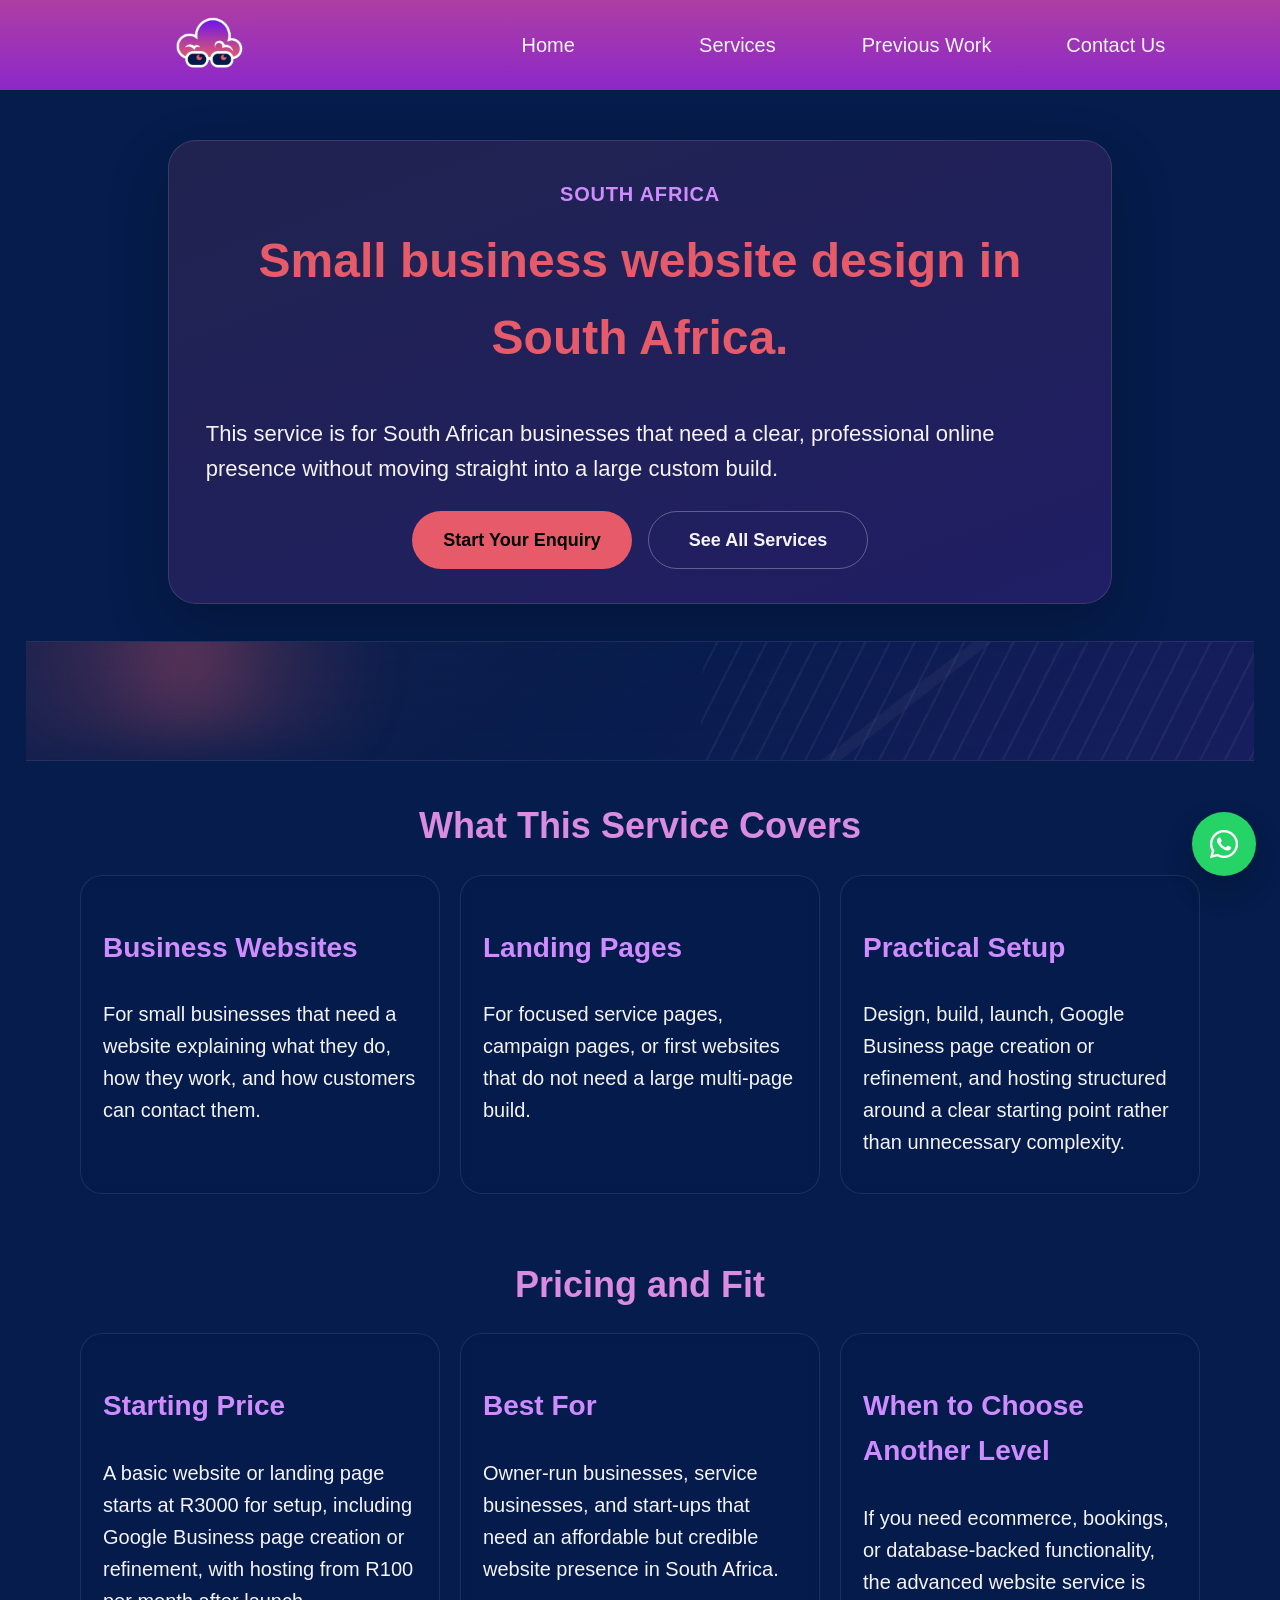
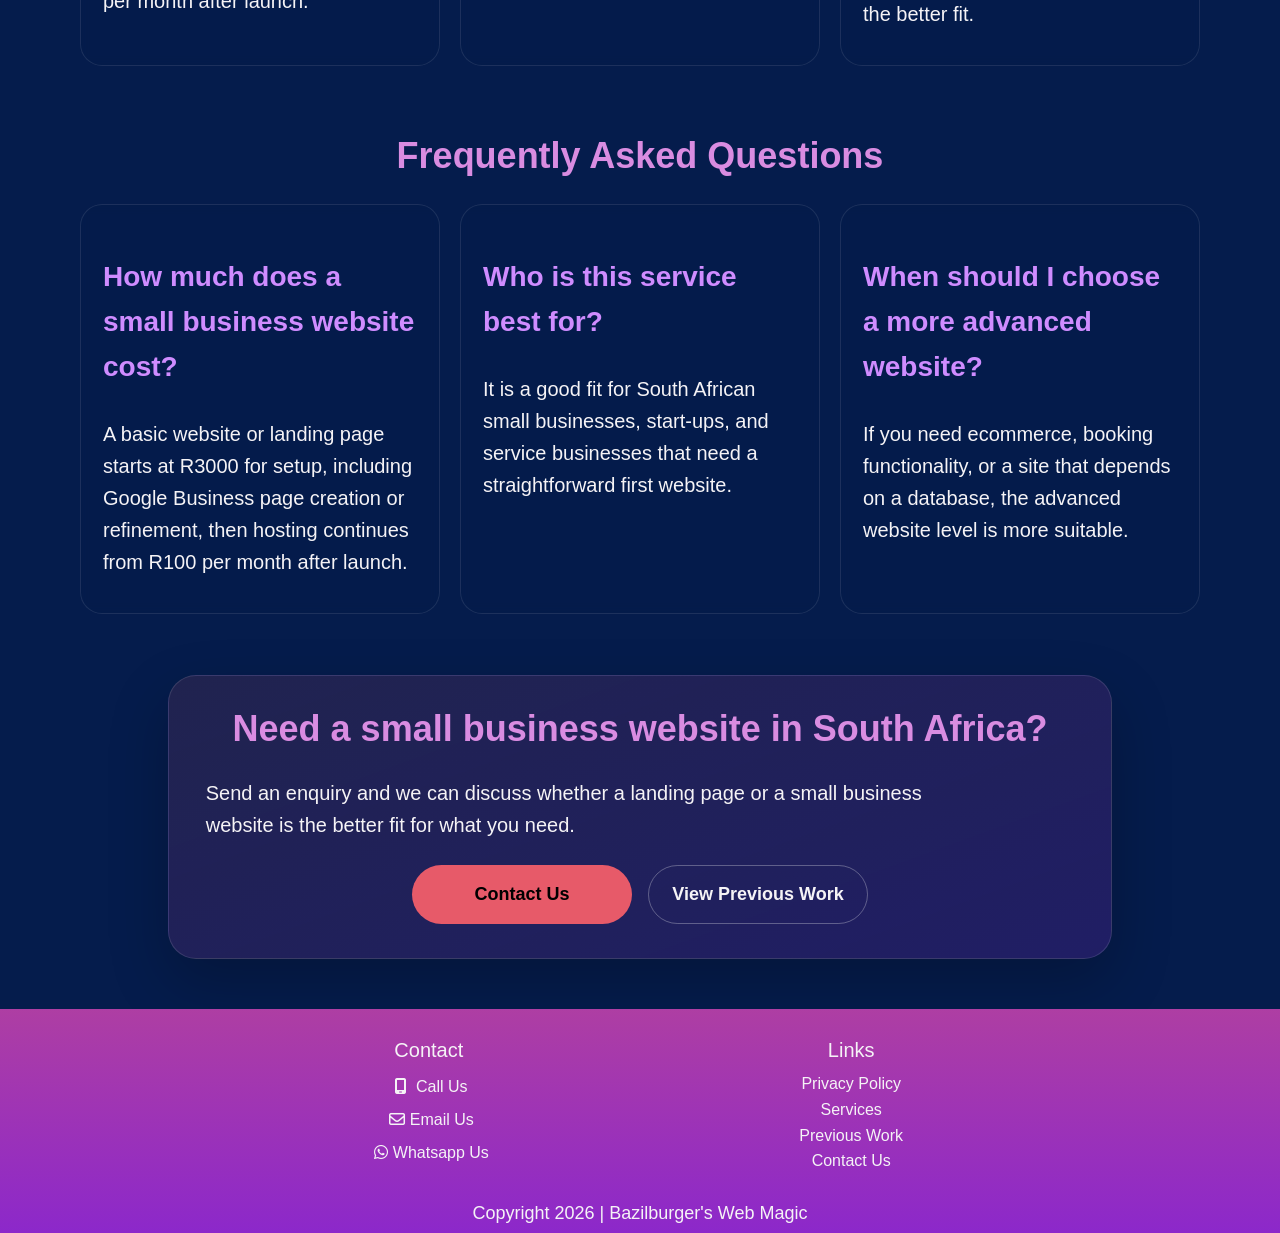
<file: small-business-websites.html>
<!DOCTYPE html>
<html lang="en">
  <head>
    <meta http-equiv="content-type" content="text/html; charset=UTF-8" />
    <meta charset="UTF-8" />
    <meta http-equiv="X-UA-Compatible" content="IE=edge" />
    <meta name="viewport" content="width=device-width, initial-scale=1.0" />
    <meta
      name="description"
      content="Small business website design in South Africa for businesses that need a clear, credible online presence with practical setup and hosting."
    />
    <link rel="canonical" href="https://bazilburger.co.za/small-business-websites.html" />
    <meta property="og:type" content="website" />
    <meta property="og:site_name" content="Bazilburger's Web Magic" />
    <meta property="og:title" content="Small Business Website Design in South Africa | Bazilburger's Web Magic" />
    <meta
      property="og:description"
      content="Small business website design in South Africa, including landing pages and practical brochure-style business websites."
    />
    <meta property="og:url" content="https://bazilburger.co.za/small-business-websites.html" />
    <meta property="og:image" content="https://bazilburger.co.za/Resources/Logo.webp" />
    <script async src="https://www.googletagmanager.com/gtag/js?id=G-LF6DLSXRKF"></script>
    <script>
      window.dataLayer = window.dataLayer || [];
      function gtag(){dataLayer.push(arguments);}
      gtag('js', new Date());

      gtag('config', 'G-LF6DLSXRKF');
    </script>
    <script type="application/ld+json">
      {
        "@context": "https://schema.org",
        "@type": "Service",
        "name": "Small Business Website Design",
        "provider": {
          "@type": "ProfessionalService",
          "name": "Bazilburger's Web Magic",
          "url": "https://bazilburger.co.za/"
        },
        "areaServed": "South Africa",
        "serviceType": [
          "Small business website design",
          "Landing page design",
          "Basic website development"
        ]
      }
    </script>
    <script type="application/ld+json">
      {
        "@context": "https://schema.org",
        "@type": "FAQPage",
        "mainEntity": [
          {
            "@type": "Question",
            "name": "How much does a small business website cost?",
            "acceptedAnswer": {
              "@type": "Answer",
              "text": "A basic website or landing page starts at R3000 for setup, including Google Business page creation or refinement, with hosting from R100 per month after launch."
            }
          },
          {
            "@type": "Question",
            "name": "Who is this service best for?",
            "acceptedAnswer": {
              "@type": "Answer",
              "text": "This service is best for South African small businesses, owner-run brands, and start-ups that need a clear and credible online presence."
            }
          },
          {
            "@type": "Question",
            "name": "When should I choose a more advanced website?",
            "acceptedAnswer": {
              "@type": "Answer",
              "text": "If the project needs ecommerce, bookings, or database-backed features, the advanced website service is the better fit."
            }
          }
        ]
      }
    </script>
    <title>Small Business Website Design in South Africa | Bazilburger's Web Magic</title>
    <link rel="icon" type="image/x-icon" href="favicon3.ico" />
    <link rel="stylesheet" href="Resources/styles.css" />
  </head>
  <body>
    <nav id="nav" aria-label="Main navigation">
      <a href="index.html" class="logo">
        <img src="Resources/Logo.webp" alt="Bazilburger's Web Magic logo" width="100" height="100" decoding="async" fetchpriority="high" />
      </a>
      <button type="button" class="icon" id="burger-btn" aria-expanded="false" aria-controls="menu" aria-label="Open navigation menu">
        <i class="fa fa-navicon fa-2x" aria-hidden="true"></i>
      </button>
      <div id="menu">
        <a href="index.html">Home</a><a href="services.html">Services</a><a href="portfolio.html">Previous Work</a><a href="contact.html">Contact Us</a>
      </div>
    </nav>
    <main class="content">
      <section class="hero width-100">
        <div class="hero-panel width-80">
          <p class="eyebrow">South Africa</p>
          <h1>Small business website design in South Africa.</h1>
          <p class="hero-copy">
            This service is for South African businesses that need a clear,
            professional online presence without moving straight into a large
            custom build.
          </p>
          <div class="cta-row">
            <a class="button-link" href="contact.html">Start Your Enquiry</a>
            <a class="button-link button-link-secondary" href="services.html">See All Services</a>
          </div>
        </div>
      </section>

      <div class="parallax"></div>

      <section class="section width-100">
        <h2>What This Service Covers</h2>
        <div class="card-grid">
          <article class="content-card">
            <h3>Business Websites</h3>
            <p>
              For small businesses that need a website explaining what they do,
              how they work, and how customers can contact them.
            </p>
          </article>
          <article class="content-card">
            <h3>Landing Pages</h3>
            <p>
              For focused service pages, campaign pages, or first websites that
              do not need a large multi-page build.
            </p>
          </article>
          <article class="content-card">
            <h3>Practical Setup</h3>
            <p>
              Design, build, launch, Google Business page creation or
              refinement, and hosting structured around a clear starting point
              rather than unnecessary complexity.
            </p>
          </article>
        </div>
      </section>

      <section class="section width-100">
        <h2>Pricing and Fit</h2>
        <div class="card-grid">
          <article class="content-card">
            <h3>Starting Price</h3>
            <p>
              A basic website or landing page starts at R3000 for setup,
              including Google Business page creation or refinement, with
              hosting from R100 per month after launch.
            </p>
          </article>
          <article class="content-card">
            <h3>Best For</h3>
            <p>
              Owner-run businesses, service businesses, and start-ups that need
              an affordable but credible website presence in South Africa.
            </p>
          </article>
          <article class="content-card">
            <h3>When to Choose Another Level</h3>
            <p>
              If you need ecommerce, bookings, or database-backed functionality,
              the advanced website service is the better fit.
            </p>
          </article>
        </div>
      </section>

      <section class="section width-100">
        <h2>Frequently Asked Questions</h2>
        <div class="card-grid">
          <article class="content-card">
            <h3>How much does a small business website cost?</h3>
            <p>
              A basic website or landing page starts at R3000 for setup,
              including Google Business page creation or refinement, then
              hosting continues from R100 per month after launch.
            </p>
          </article>
          <article class="content-card">
            <h3>Who is this service best for?</h3>
            <p>
              It is a good fit for South African small businesses, start-ups,
              and service businesses that need a straightforward first website.
            </p>
          </article>
          <article class="content-card">
            <h3>When should I choose a more advanced website?</h3>
            <p>
              If you need ecommerce, booking functionality, or a site that
              depends on a database, the advanced website level is more suitable.
            </p>
          </article>
        </div>
      </section>

      <section class="section width-100 callout">
        <div class="callout-panel width-80">
          <h2>Need a small business website in South Africa?</h2>
          <p>
            Send an enquiry and we can discuss whether a landing page or a small
            business website is the better fit for what you need.
          </p>
          <div class="cta-row">
            <a class="button-link" href="contact.html">Contact Us</a>
            <a class="button-link button-link-secondary" href="portfolio.html">View Previous Work</a>
          </div>
        </div>
      </section>
    </main>
    <footer id="footer" class="flex width-100 space-between pad-bottom-5">
      <div class="width-33 flex horizontal-center">
        <p class="text-primary margin-0">Contact</p>
        <a class="width-100 margin-0" href="tel:+27670821564"><i class="fa-solid fa-mobile-screen"></i><span>Call Us</span></a
        ><a class="width-100 margin-0" href="mailto:info@bazilburger.co.za"><i class="fa-regular fa-envelope"></i><span>Email Us</span></a
        ><a class="width-100 margin-0" href="https://wa.me/27670821564?text=I'm%20arriving%20from%20your%20website"><i class="fa-brands fa-whatsapp"></i><span>Whatsapp Us</span></a>
      </div>
      <div class="width-33 flex">
        <p class="text-primary margin-0 pad-bottom-5">Links</p>
        <a href="privacy-policy.html" class="width-100 text-center margin-0">Privacy Policy</a>
        <a href="services.html" class="width-100 text-center margin-0">Services</a>
        <a href="portfolio.html" class="width-100 text-center margin-0">Previous Work</a>
        <a href="contact.html" class="width-100 text-center margin-0">Contact Us</a>
      </div>
      <p class="width-100 text-center margin-0 footer-copy">Copyright 2026 | Bazilburger's Web Magic</p>
    </footer>
    <a
      class="whatsapp-float"
      href="https://wa.me/27670821564?text=I'm%20arriving%20from%20your%20website"
      aria-label="Chat with us on WhatsApp"
      target="_blank"
      rel="noopener noreferrer"
    >
      <i class="fa-brands fa-whatsapp" aria-hidden="true"></i>
    </a>
    <script src="Resources/site.js" defer></script>
  </body>
</html>
</file>
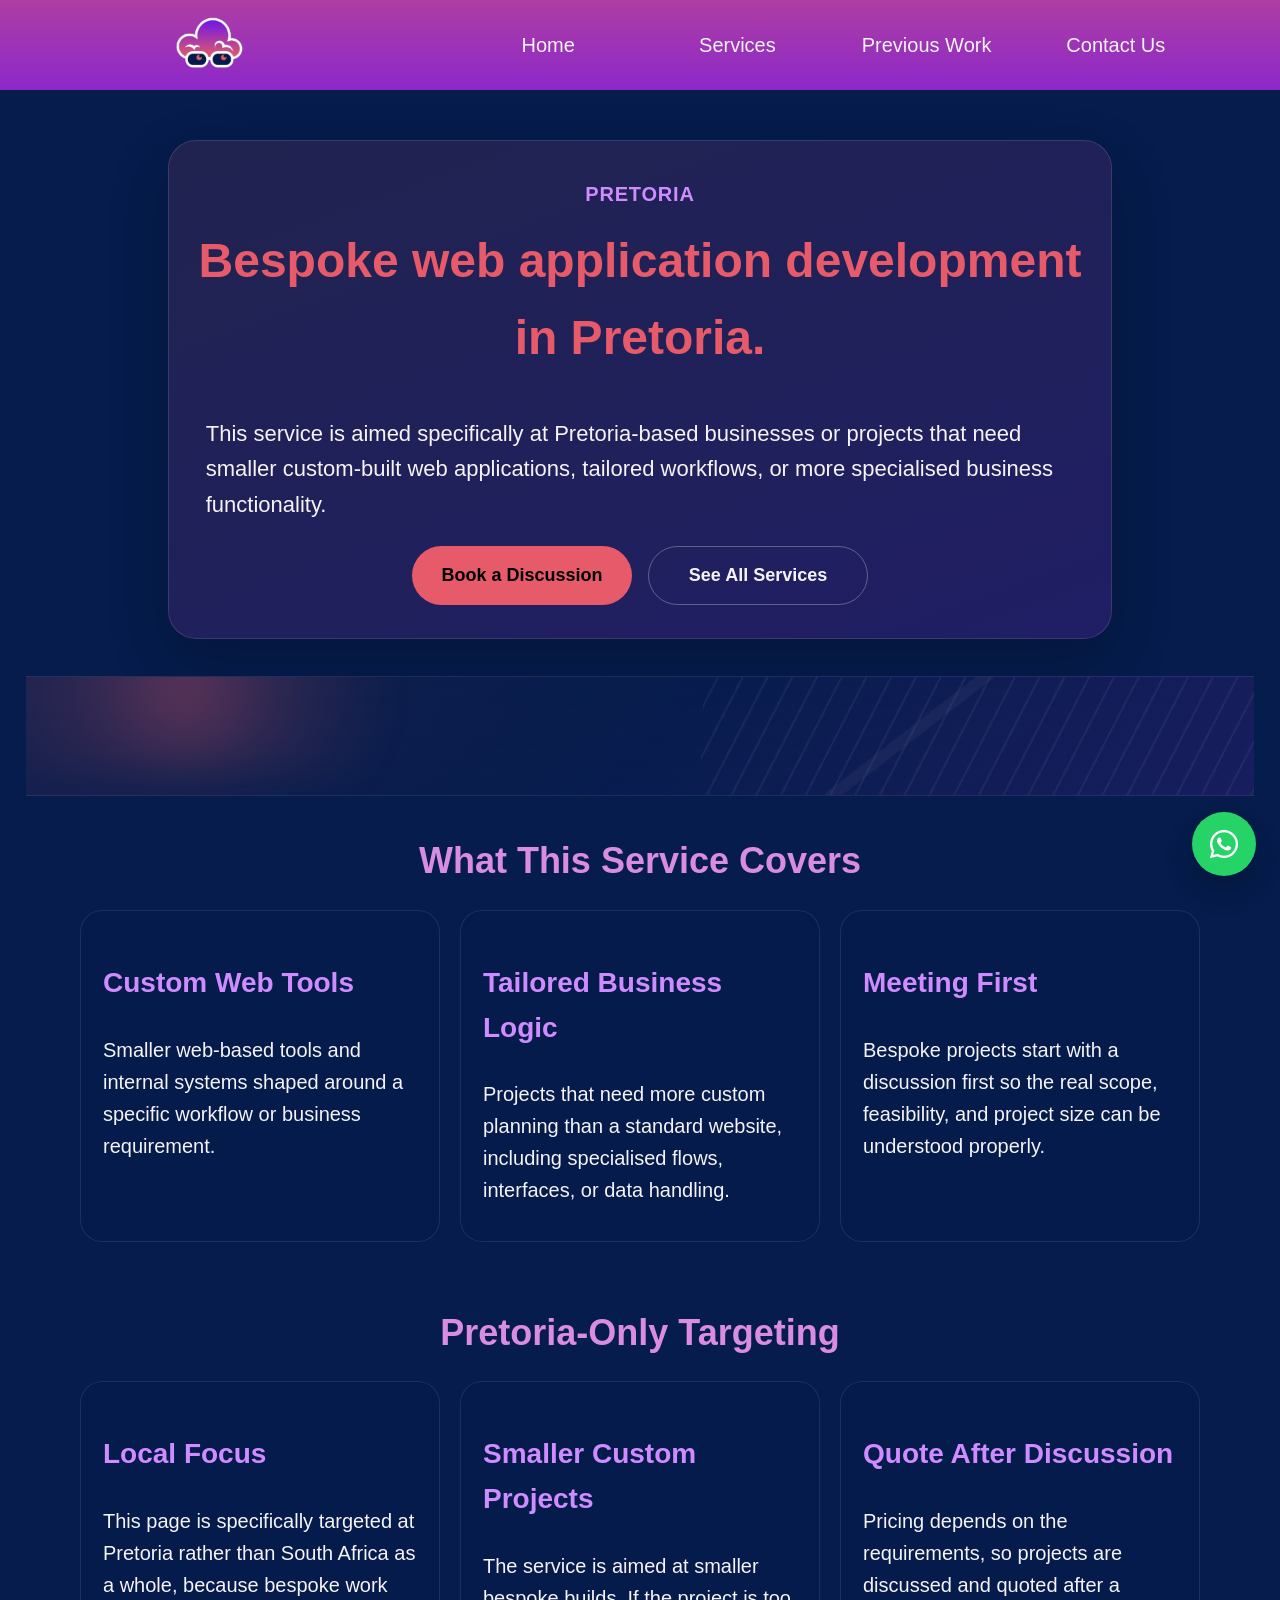
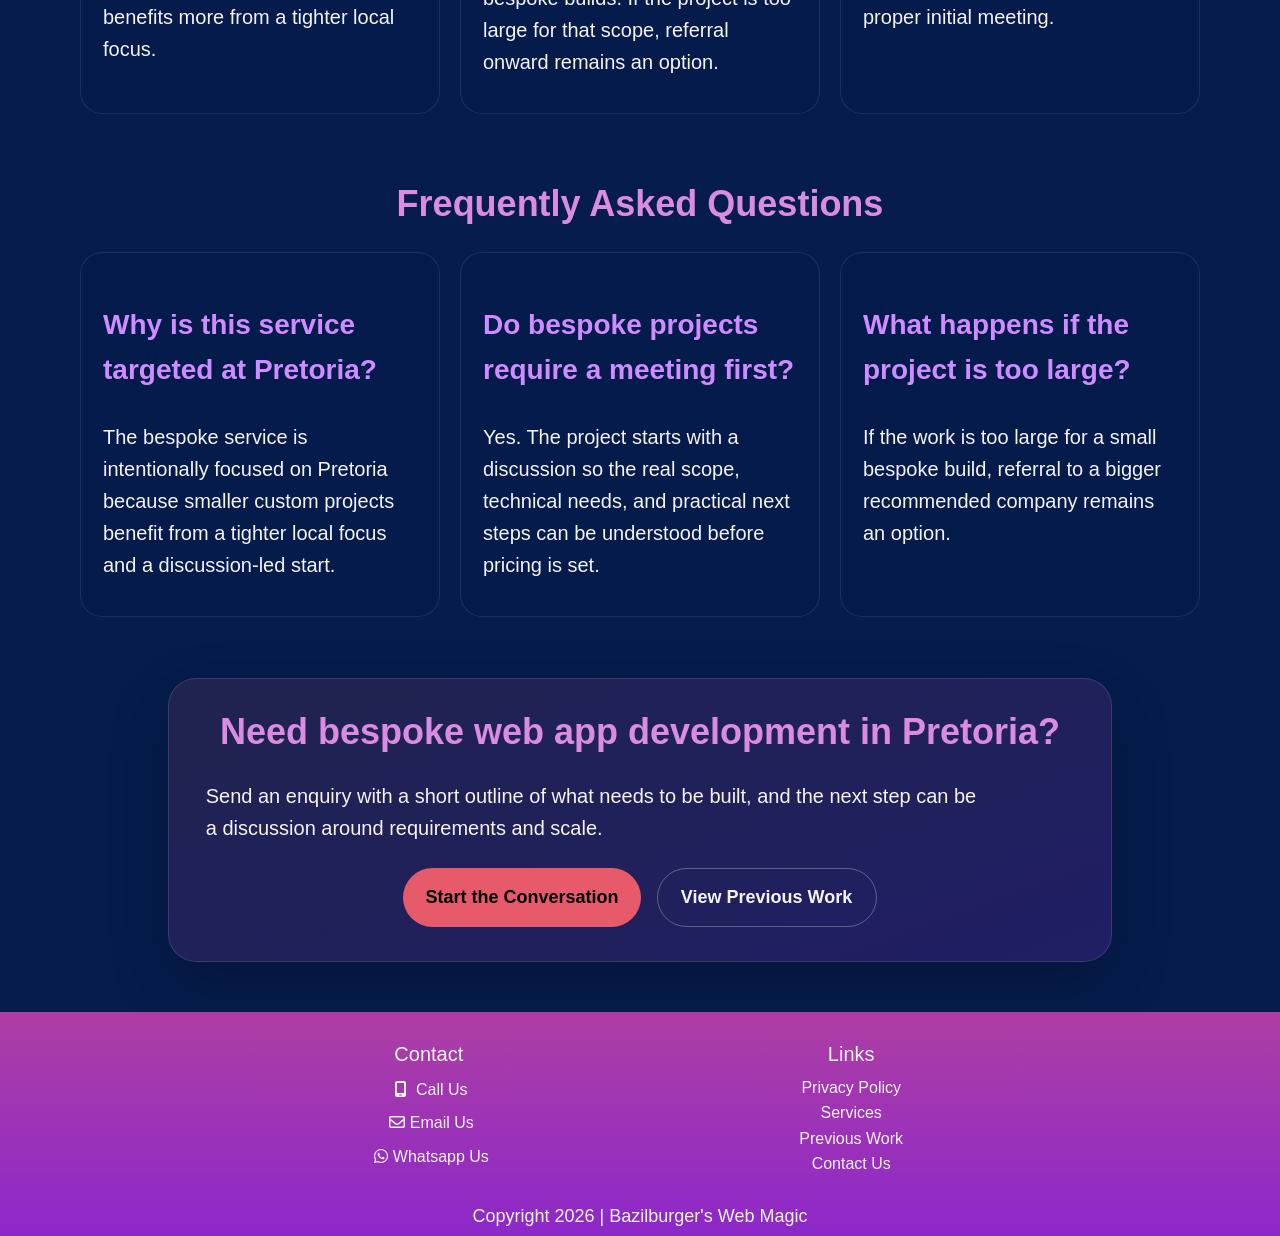
<file: web-app-development.html>
<!DOCTYPE html>
<html lang="en">
  <head>
    <meta http-equiv="content-type" content="text/html; charset=UTF-8" />
    <meta charset="UTF-8" />
    <meta http-equiv="X-UA-Compatible" content="IE=edge" />
    <meta name="viewport" content="width=device-width, initial-scale=1.0" />
    <meta
      name="description"
      content="Bespoke web application development in Pretoria for smaller custom-built tools, workflows, and tailored business functionality."
    />
    <link rel="canonical" href="https://bazilburger.co.za/web-app-development.html" />
    <meta property="og:type" content="website" />
    <meta property="og:site_name" content="Bazilburger's Web Magic" />
    <meta property="og:title" content="Bespoke Web Application Development in Pretoria | Bazilburger's Web Magic" />
    <meta
      property="og:description"
      content="Bespoke web application development in Pretoria for smaller custom-built business tools and tailored web functionality."
    />
    <meta property="og:url" content="https://bazilburger.co.za/web-app-development.html" />
    <meta property="og:image" content="https://bazilburger.co.za/Resources/Logo.webp" />
    <script async src="https://www.googletagmanager.com/gtag/js?id=G-LF6DLSXRKF"></script>
    <script>
      window.dataLayer = window.dataLayer || [];
      function gtag(){dataLayer.push(arguments);}
      gtag('js', new Date());

      gtag('config', 'G-LF6DLSXRKF');
    </script>
    <script type="application/ld+json">
      {
        "@context": "https://schema.org",
        "@type": "Service",
        "name": "Bespoke Web Application Development",
        "provider": {
          "@type": "ProfessionalService",
          "name": "Bazilburger's Web Magic",
          "url": "https://bazilburger.co.za/"
        },
        "areaServed": "Pretoria",
        "serviceType": [
          "Bespoke web application development",
          "Small-scale custom development",
          "Pretoria web app development"
        ]
      }
    </script>
    <script type="application/ld+json">
      {
        "@context": "https://schema.org",
        "@type": "FAQPage",
        "mainEntity": [
          {
            "@type": "Question",
            "name": "Why is this service targeted at Pretoria?",
            "acceptedAnswer": {
              "@type": "Answer",
              "text": "This bespoke service is targeted at Pretoria because smaller custom projects benefit from a tighter local focus and a discussion-led process."
            }
          },
          {
            "@type": "Question",
            "name": "Do bespoke web app projects require a meeting first?",
            "acceptedAnswer": {
              "@type": "Answer",
              "text": "Yes. Bespoke projects start with a discussion so the requirements, feasibility, and project size can be understood before quoting."
            }
          },
          {
            "@type": "Question",
            "name": "What happens if the project is too large?",
            "acceptedAnswer": {
              "@type": "Answer",
              "text": "If the project is too large for a small-scale bespoke build, it can be referred onward to a bigger company that is a better fit."
            }
          }
        ]
      }
    </script>
    <title>Bespoke Web Application Development in Pretoria | Bazilburger's Web Magic</title>
    <link rel="icon" type="image/x-icon" href="favicon3.ico" />
    <link rel="stylesheet" href="Resources/styles.css" />
  </head>
  <body>
    <nav id="nav" aria-label="Main navigation">
      <a href="index.html" class="logo">
        <img src="Resources/Logo.webp" alt="Bazilburger's Web Magic logo" width="100" height="100" decoding="async" fetchpriority="high" />
      </a>
      <button type="button" class="icon" id="burger-btn" aria-expanded="false" aria-controls="menu" aria-label="Open navigation menu">
        <i class="fa fa-navicon fa-2x" aria-hidden="true"></i>
      </button>
      <div id="menu">
        <a href="index.html">Home</a><a href="services.html">Services</a><a href="portfolio.html">Previous Work</a><a href="contact.html">Contact Us</a>
      </div>
    </nav>
    <main class="content">
      <section class="hero width-100">
        <div class="hero-panel width-80">
          <p class="eyebrow">Pretoria</p>
          <h1>Bespoke web application development in Pretoria.</h1>
          <p class="hero-copy">
            This service is aimed specifically at Pretoria-based businesses or
            projects that need smaller custom-built web applications, tailored
            workflows, or more specialised business functionality.
          </p>
          <div class="cta-row">
            <a class="button-link" href="contact.html">Book a Discussion</a>
            <a class="button-link button-link-secondary" href="services.html">See All Services</a>
          </div>
        </div>
      </section>

      <div class="parallax"></div>

      <section class="section width-100">
        <h2>What This Service Covers</h2>
        <div class="card-grid">
          <article class="content-card">
            <h3>Custom Web Tools</h3>
            <p>
              Smaller web-based tools and internal systems shaped around a
              specific workflow or business requirement.
            </p>
          </article>
          <article class="content-card">
            <h3>Tailored Business Logic</h3>
            <p>
              Projects that need more custom planning than a standard website,
              including specialised flows, interfaces, or data handling.
            </p>
          </article>
          <article class="content-card">
            <h3>Meeting First</h3>
            <p>
              Bespoke projects start with a discussion first so the real scope,
              feasibility, and project size can be understood properly.
            </p>
          </article>
        </div>
      </section>

      <section class="section width-100">
        <h2>Pretoria-Only Targeting</h2>
        <div class="card-grid">
          <article class="content-card">
            <h3>Local Focus</h3>
            <p>
              This page is specifically targeted at Pretoria rather than South
              Africa as a whole, because bespoke work benefits more from a
              tighter local focus.
            </p>
          </article>
          <article class="content-card">
            <h3>Smaller Custom Projects</h3>
            <p>
              The service is aimed at smaller bespoke builds. If the project is
              too large for that scope, referral onward remains an option.
            </p>
          </article>
          <article class="content-card">
            <h3>Quote After Discussion</h3>
            <p>
              Pricing depends on the requirements, so projects are discussed and
              quoted after a proper initial meeting.
            </p>
          </article>
        </div>
      </section>

      <section class="section width-100">
        <h2>Frequently Asked Questions</h2>
        <div class="card-grid">
          <article class="content-card">
            <h3>Why is this service targeted at Pretoria?</h3>
            <p>
              The bespoke service is intentionally focused on Pretoria because
              smaller custom projects benefit from a tighter local focus and a
              discussion-led start.
            </p>
          </article>
          <article class="content-card">
            <h3>Do bespoke projects require a meeting first?</h3>
            <p>
              Yes. The project starts with a discussion so the real scope,
              technical needs, and practical next steps can be understood before
              pricing is set.
            </p>
          </article>
          <article class="content-card">
            <h3>What happens if the project is too large?</h3>
            <p>
              If the work is too large for a small bespoke build, referral to a
              bigger recommended company remains an option.
            </p>
          </article>
        </div>
      </section>

      <section class="section width-100 callout">
        <div class="callout-panel width-80">
          <h2>Need bespoke web app development in Pretoria?</h2>
          <p>
            Send an enquiry with a short outline of what needs to be built, and
            the next step can be a discussion around requirements and scale.
          </p>
          <div class="cta-row">
            <a class="button-link" href="contact.html">Start the Conversation</a>
            <a class="button-link button-link-secondary" href="portfolio.html">View Previous Work</a>
          </div>
        </div>
      </section>
    </main>
    <footer id="footer" class="flex width-100 space-between pad-bottom-5">
      <div class="width-33 flex horizontal-center">
        <p class="text-primary margin-0">Contact</p>
        <a class="width-100 margin-0" href="tel:+27670821564"><i class="fa-solid fa-mobile-screen"></i><span>Call Us</span></a
        ><a class="width-100 margin-0" href="mailto:info@bazilburger.co.za"><i class="fa-regular fa-envelope"></i><span>Email Us</span></a
        ><a class="width-100 margin-0" href="https://wa.me/27670821564?text=I'm%20arriving%20from%20your%20website"><i class="fa-brands fa-whatsapp"></i><span>Whatsapp Us</span></a>
      </div>
      <div class="width-33 flex">
        <p class="text-primary margin-0 pad-bottom-5">Links</p>
        <a href="privacy-policy.html" class="width-100 text-center margin-0">Privacy Policy</a>
        <a href="services.html" class="width-100 text-center margin-0">Services</a>
        <a href="portfolio.html" class="width-100 text-center margin-0">Previous Work</a>
        <a href="contact.html" class="width-100 text-center margin-0">Contact Us</a>
      </div>
      <p class="width-100 text-center margin-0 footer-copy">Copyright 2026 | Bazilburger's Web Magic</p>
    </footer>
    <a
      class="whatsapp-float"
      href="https://wa.me/27670821564?text=I'm%20arriving%20from%20your%20website"
      aria-label="Chat with us on WhatsApp"
      target="_blank"
      rel="noopener noreferrer"
    >
      <i class="fa-brands fa-whatsapp" aria-hidden="true"></i>
    </a>
    <script src="Resources/site.js" defer></script>
  </body>
</html>
</file>
<file: Resources/styles.css>
button,button:disabled{padding:14px 20px;margin:8px 0}footer,nav{background-image:linear-gradient(var(--secondary),var(--accent))}.content,body,form{background-color:var(--background)}button:disabled{background-color:var(--secondary)}.logo,.normal-nav,form{display:flex}.parallax,.parallax2{background-position:center;background-size:cover}:root{--primary:#e75a69;--secondary:#ae3ea3;--accent:#8c28ca;--secondary-text:#d98ce1;--accent-text:#cf8cff;--outline:#051c4c;--background:#051c4c;--swiper-theme-color:#e75a69 !important}*{box-sizing:border-box}a,li,p{color:#f5f3f6}.Cchange:hover,h1{color:var(--primary)}.text-primary{color:#f5f3f6}.text-secondary,h2{color:var(--secondary-text)}.content,body,nav{display:flex;flex-wrap:wrap;flex-basis:100%;flex-grow:0;flex-shrink:0;justify-content:center;text-align:center}input,label,select,textarea{display:inline-block;margin:8px 0}body{font-family:"Gill Sans MT",Calibri,"Trebuchet MS",sans-serif;line-height:1.6;margin:0}.parallax,.parallax2,h1,h2,h3,p,ul{flex-basis:100%;flex-grow:0;flex-shrink:0}h1{font-size:48px}h2{font-size:36px}h3{font-size:28px;color:var(--accent-text)}.burger-nav a,.normal-nav a,p{font-size:20px}p{margin:13px}ul{font-size:22px;text-align:left}.burger-nav a,.normal-nav a,.text-center,footer{text-align:center}form{width:auto;flex-wrap:wrap;justify-content:center;flex-basis:100%}.form-field{display:flex;flex-wrap:wrap;flex-basis:51%;justify-content:flex-start;text-align:left}.form-help,.form-intro{color:#f5f3f6}.form-status{flex-basis:51%;margin:8px 0 16px;padding:14px 18px;border:1px solid transparent;border-radius:10px;text-align:left}.form-status-success{background-color:rgba(67,160,71,0.18);border-color:#43a047;color:#f5f3f6}.form-status-error{background-color:rgba(229,57,53,0.18);border-color:#e53935;color:#f5f3f6}.form-help{margin-top:0;font-size:16px}footer,footer .width-100{padding:0 !important}input,select,textarea{flex-basis:51%;padding:12px 20px;border:1px solid var(--outline);border-radius:10px;flex-shrink:0}label{flex-shrink:0;flex-basis:51%;text-align:left;color:#f5f3f6;font-size:18px}input:focus-visible,textarea:focus-visible,select:focus-visible{outline:2px solid var(--primary);outline-offset:3px}textarea{resize:none}button{background-color:var(--primary);color:#000;border:none;cursor:pointer;width:51%;border-radius:10px}button:hover{opacity:0.8}button:disabled{border:none;cursor:not-allowed;flex-basis:100%;opacity:0.5;border-radius:10px}.content,.hero-panel,.callout-panel{padding:2%}.horizontal-center,footer{justify-content:center}.burger-nav a,.icon,.normal-nav a,footer a,footer i{text-decoration:none}.icon{border:0;background:transparent}.icon:focus-visible,.normal-nav a:focus-visible,.burger-nav a:focus-visible,footer a:focus-visible,.whatsapp-float:focus-visible{outline:2px solid var(--primary);outline-offset:4px}footer i{padding:5px}a:hover{text-decoration:underline !important}.content{margin:0;min-height:75vh;row-gap:12px}.hero,.callout{display:flex;justify-content:center}.hero{padding-top:1rem}.hero-panel,.callout-panel{background:linear-gradient(160deg,rgba(231,90,105,0.12),rgba(140,40,202,0.2));border:1px solid rgba(245,243,246,0.12);box-shadow:0 24px 60px rgba(0,0,0,0.22);border-radius:28px;padding:3rem}.hero-panel h1,.callout-panel h2,.section h2{margin-top:0}.hero-copy,.stat-copy,.callout-panel p,.content-card p{max-width:70ch;text-align:left}.hero-copy{font-size:22px}.eyebrow,.step-number,.stat-value{font-weight:700;letter-spacing:0.04em;text-transform:uppercase}.eyebrow,.step-number{color:var(--accent-text)}.cta-row{display:flex;flex-wrap:wrap;gap:16px;justify-content:center;margin:24px 0 10px}.button-link{display:inline-flex;align-items:center;justify-content:center;min-width:220px;padding:14px 22px;border-radius:999px;background-color:var(--primary);color:#000;font-size:18px;font-weight:700;text-decoration:none}.button-link:hover,.button-link:focus-visible{opacity:0.9;text-decoration:none !important}.button-link-secondary{background-color:transparent;border:1px solid rgba(245,243,246,0.3);color:#f5f3f6}.stats-row,.card-grid{display:flex;flex-wrap:wrap;gap:20px;justify-content:center;width:100%}.stats-row{margin-top:28px}.stat-card,.content-card{flex:1 1 240px;max-width:360px;padding:22px;border-radius:22px;border:1px solid rgba(245,243,246,0.1);background:rgba(5,28,76,0.55);backdrop-filter:blur(4px);text-align:left}.stat-card p,.content-card p{margin-left:0;margin-right:0}.section h2,.callout-panel h2{margin-bottom:20px}.section{padding-top:0;padding-bottom:0.5rem}.parallax{min-height:120px}.parallax2{min-height:56px}.parallax,.parallax2{position:relative;overflow:hidden;isolation:isolate;--parallax-shift:0px;--parallax-shift-soft:0px;--parallax-tilt:0deg;background:linear-gradient(135deg,rgba(231,90,105,0.08),rgba(5,28,76,0) 52%),linear-gradient(315deg,rgba(140,40,202,0.14),rgba(5,28,76,0) 58%),linear-gradient(180deg,rgba(5,28,76,0.92),rgba(5,28,76,0.72));border-top:1px solid rgba(245,243,246,0.08);border-bottom:1px solid rgba(245,243,246,0.08)}.parallax::before,.parallax::after,.parallax2::before,.parallax2::after{content:"";position:absolute;inset:auto;pointer-events:none;will-change:transform}.parallax::before,.parallax2::before{top:-30%;left:-8%;width:42%;height:140%;background:radial-gradient(circle at center,rgba(231,90,105,0.36) 0,rgba(231,90,105,0.12) 34%,transparent 70%);filter:blur(20px);transform:translate3d(0,calc(var(--parallax-shift) * -1),0) scale(1.08)}.parallax::after,.parallax2::after{right:-10%;bottom:-35%;width:55%;height:160%;background:linear-gradient(140deg,transparent 0 32%,rgba(245,243,246,0.08) 32% 34%,transparent 34% 100%),repeating-linear-gradient( 115deg,rgba(245,243,246,0.11) 0 2px,transparent 2px 22px );opacity:0.5;transform:translate3d(0,calc(var(--parallax-shift-soft) * 0.8),0) rotate(var(--parallax-tilt))}.parallax2::before{width:30%;height:160%;opacity:0.82}.parallax2::after{width:42%;height:180%;opacity:0.32}.parallax .width-100,.parallax2 .width-100{position:relative;z-index:1}.burger-nav a,.normal-nav a{border-radius:20px}.logo{flex-basis:30%;flex-grow:0;flex-shrink:0;padding:5px 5px 5px 40px;justify-content:center;align-items:center}.normal-nav{flex-basis:50%;flex-grow:1;align-items:center;justify-content:center}.normal-nav a{padding:20px;flex-basis:20%;margin:5px}.burger-nav{overflow:hidden;display:none;flex-basis:100%;flex-wrap:wrap;padding:7px;justify-content:center;flex-grow:0;flex-shrink:0}.burger-nav a{flex-basis:80%;margin:8px;padding:10px}.icon{flex-basis:20%;display:none;padding-right:5%;justify-content:right;align-items:center;color:#fff}#contact-honeypot{position:absolute;left:-9999px}.footer-copy{font-size:18px}.text-accent{color:var(--accent)}.pad-bottom-5{padding-bottom:5px !important}.margin-0{margin:0}.flex{display:flex;flex-wrap:wrap}img{height:auto}.example_image{width:min(100%,720px);height:auto;border-radius:20px}.live-preview-shell{margin:0 auto 28px;padding:2rem;border-radius:28px;border:1px solid rgba(245,243,246,0.12);background:linear-gradient(160deg,rgba(231,90,105,0.12),rgba(140,40,202,0.2));box-shadow:0 24px 60px rgba(0,0,0,0.22)}.live-preview-header,.live-preview-fallback{text-align:left}.live-preview-header p,.live-preview-note{max-width:70ch}.live-preview-frame-wrap{margin-top:1rem;border-radius:22px;overflow:hidden;border:1px solid rgba(245,243,246,0.12);background:rgba(5,28,76,0.7);min-height:480px}.live-preview-frame{display:block;width:100%;min-height:480px;border:0;background:#fff}.live-preview-fallback{margin-top:1.5rem}.live-preview-note{margin-left:0;margin-right:0}.whatsapp-float,.whatsapp-float:hover,.whatsapp-float:focus-visible,.whatsapp-float:visited{position:fixed;right:1.5rem;bottom:1.5rem;width:64px;height:64px;display:inline-flex;align-items:center;justify-content:center;border-radius:50%;background:#25d366;color:#fff;text-decoration:none !important;box-shadow:0 14px 30px rgba(0,0,0,0.2);z-index:1000;transition:transform .2s ease,box-shadow .2s ease}.whatsapp-float:hover,.whatsapp-float:focus-visible{transform:translateY(-3px) scale(1.03);box-shadow:0 18px 36px rgba(0,0,0,0.24)}.whatsapp-float i{padding:0;font-size:2rem}.width-100,.width-33,.width-80{flex-grow:0;flex-shrink:0;padding:2%}.width-33{flex-basis:33%}.width-80{flex-basis:80%}.width-100{flex-basis:100%}@media screen and (max-width:800px){h1{font-size:36px}h2{font-size:26px}p,ul{font-size:18px}.logo{flex-basis:75% !important;padding:10px 0 !important}.hero-panel,.callout-panel{padding:2rem 1.25rem}.hero-copy{font-size:20px}.live-preview-shell{padding:1.5rem 1rem}.live-preview-frame-wrap,.live-preview-frame{min-height:320px}.parallax,.parallax2{background:linear-gradient(135deg,rgba(231,90,105,0.1),rgba(5,28,76,0) 55%),linear-gradient(315deg,rgba(140,40,202,0.16),rgba(5,28,76,0) 60%),linear-gradient(180deg,rgba(5,28,76,0.95),rgba(5,28,76,0.8))}.icon{display:flex !important;padding:0 5% 0 0}.icon i{height:29px;width:29px}.stat-card,.content-card,.form-status,.form-field,.width-33,.width-80{flex-basis:100%;margin-top:10px}button,input,label,select,textarea{flex-basis:100%}.content{padding-bottom:6.5rem}.whatsapp-float,.whatsapp-float:hover,.whatsapp-float:focus-visible,.whatsapp-float:visited{right:1rem;bottom:1rem;width:58px;height:58px}}@media (prefers-reduced-motion:reduce){html:focus-within{scroll-behavior:auto}.parallax,.parallax2{--parallax-shift:0px !important;--parallax-shift-soft:0px !important;--parallax-tilt:0deg !important}.button-link,button,.icon,.fa-rotate-270,.whatsapp-float{transition:none !important;transform:none !important}.parallax::before,.parallax::after,.parallax2::before,.parallax2::after{transform:none !important}}@media screen and (min-width:800px){.normal-nav{display:flex !important}}.fa-2x{font-size:2em}.fa-brands,.fa-regular,.fab,.far{font-weight:400}.fa,.fa-brands,.fa-classic,.fa-regular,.fa-sharp,.fa-solid,.fab,.far,.fas{-moz-osx-font-smoothing:grayscale;-webkit-font-smoothing:antialiased;font-style:normal;font-variant:normal;line-height:1;text-rendering:auto;font-family:"Free Font"}@font-face{font-family:"Free Font";font-style:normal;font-weight:900;font-display:block;src:url("icons.ttf") format("truetype")}.fa-tiktok:before{content:"\f233"}.fa-facebook:before{content:"\f230"}.fa-instagram:before{content:"\f231"}.fa-whatsapp:before{content:"\f232"}.fa-navicon::before{content:"\f234"}.fa-envelope::before{content:"\f236"}.fa-mobile-screen::before{content:"\f235"}.fa-rotate-270{-webkit-transform:rotate(270deg);transform:rotate(270deg)}
</file>
